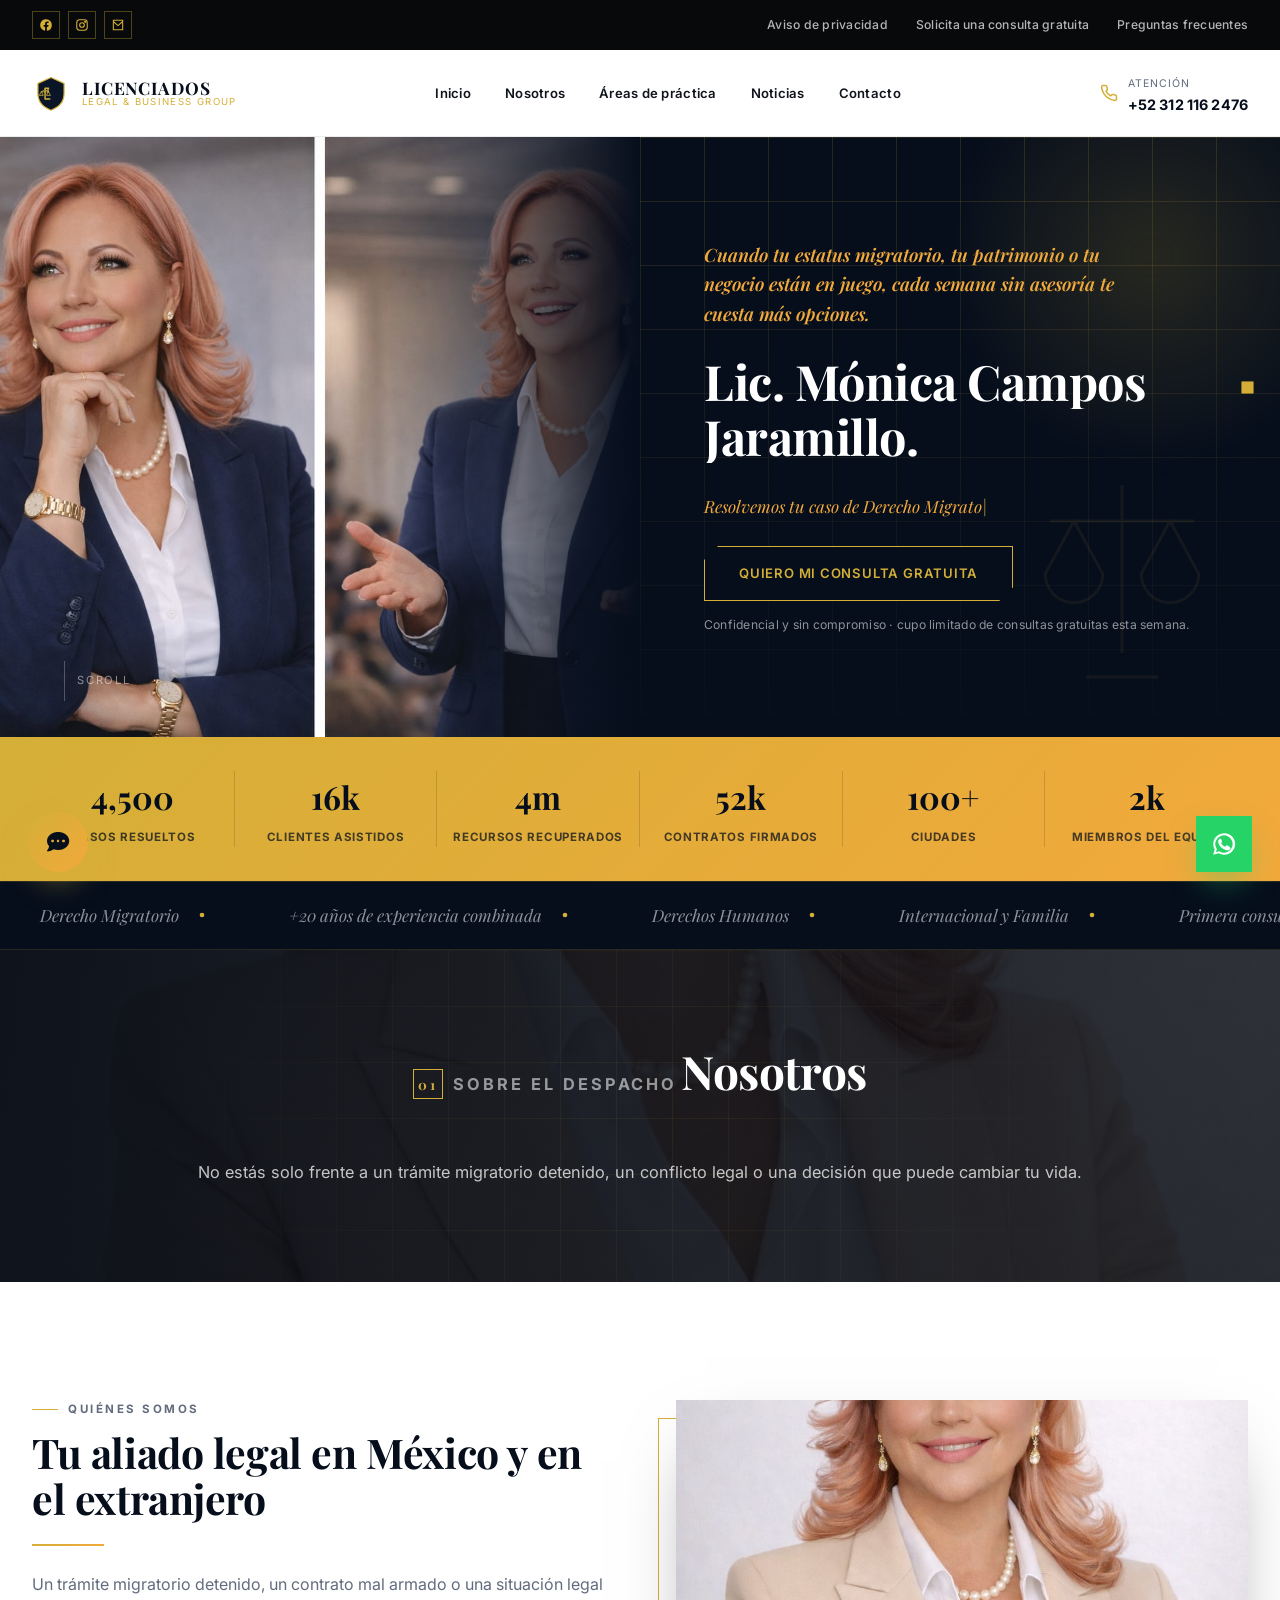
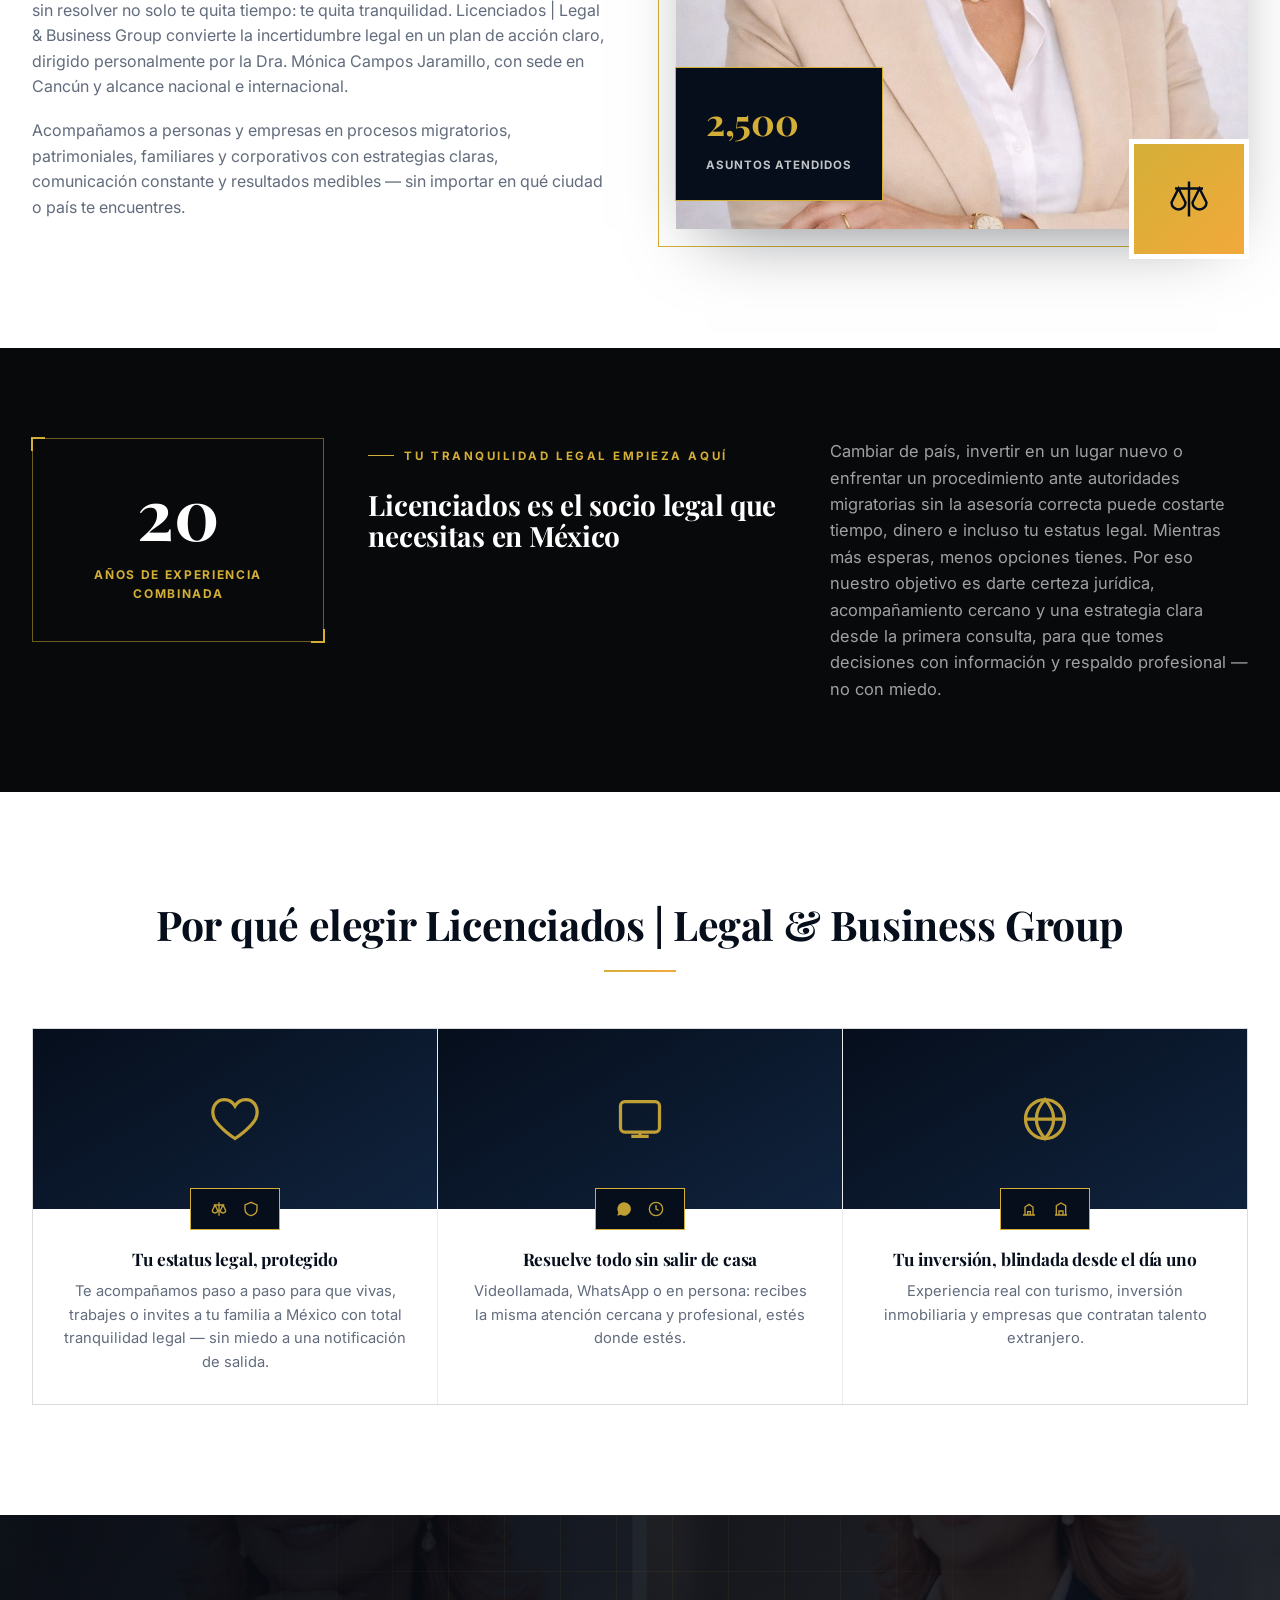
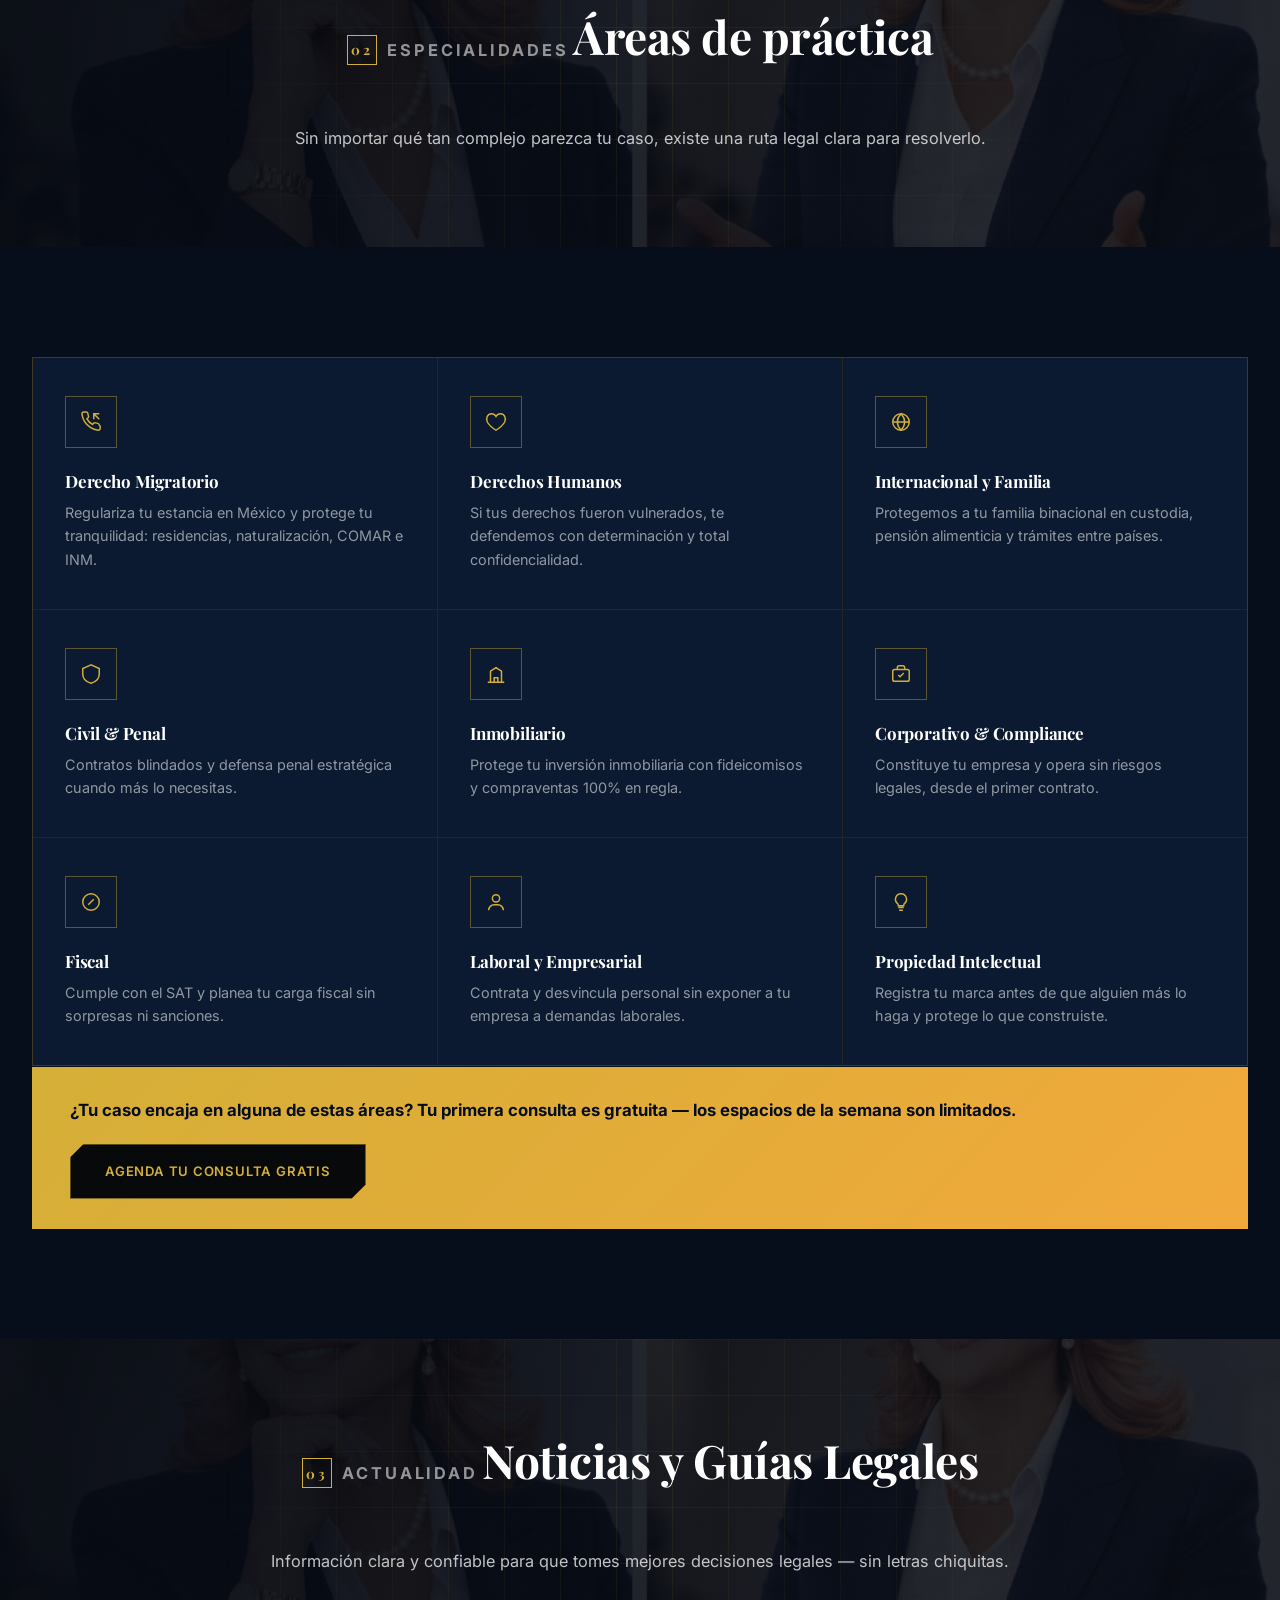
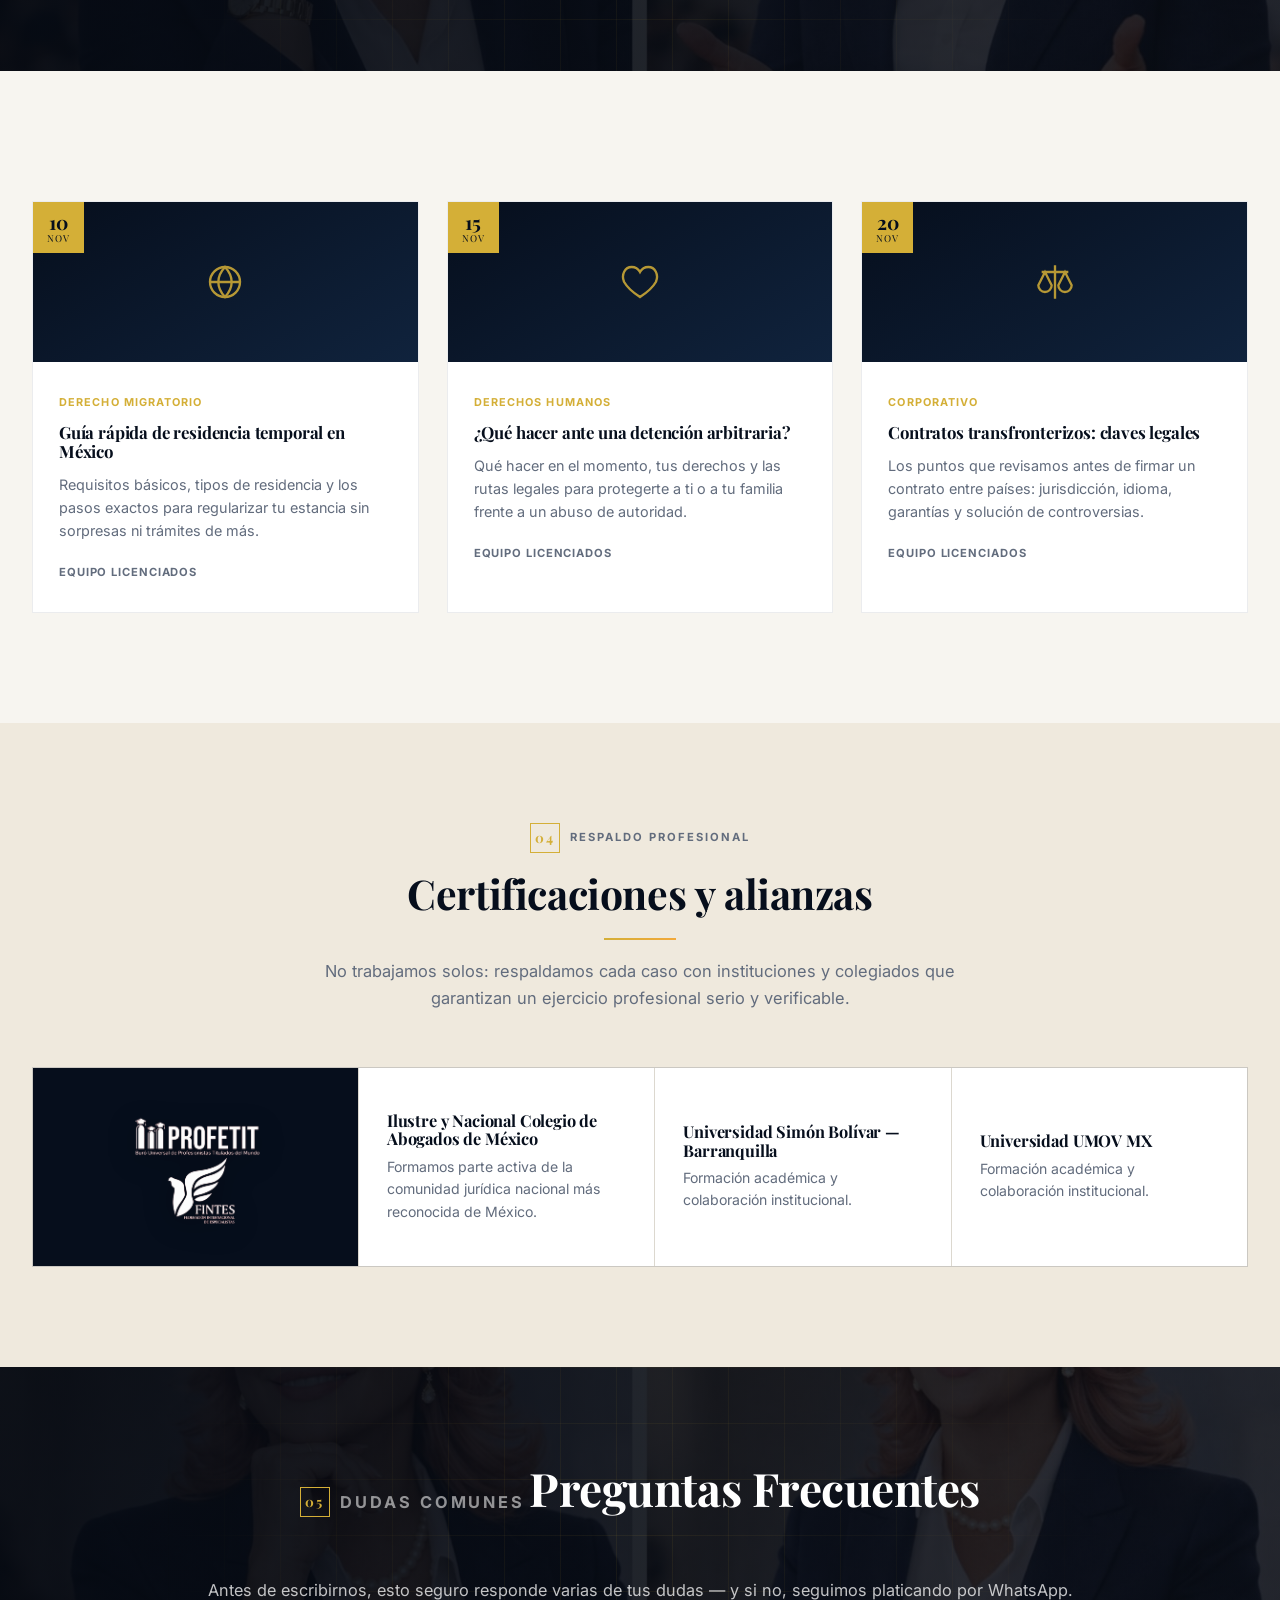
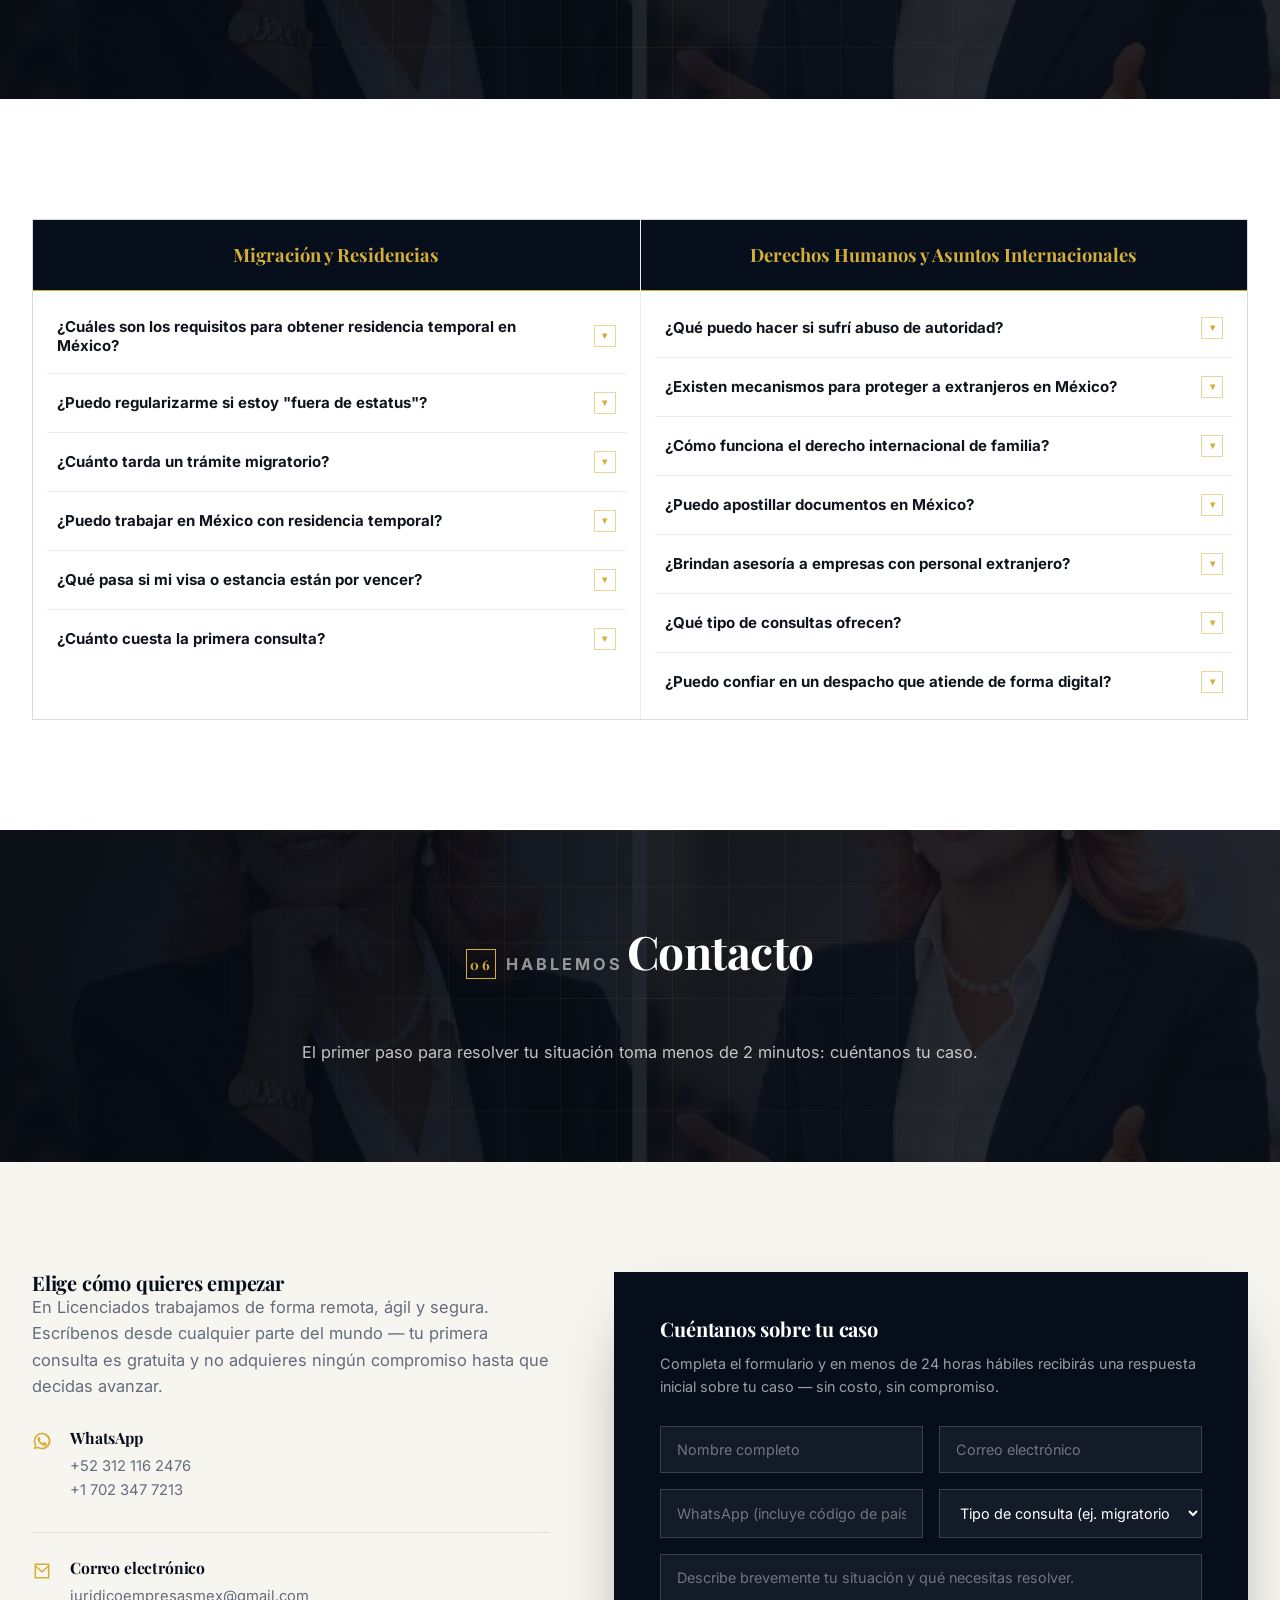
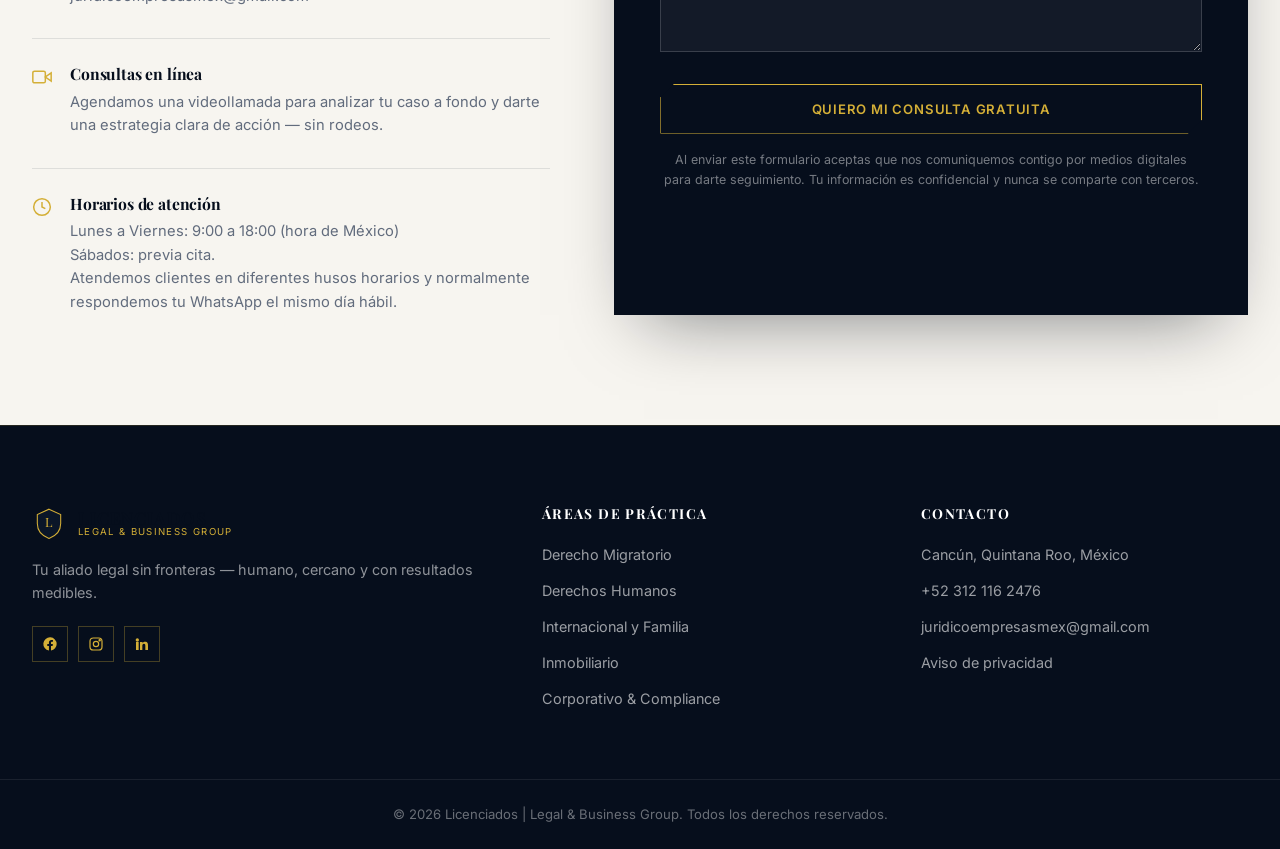
<file: index.html>
<!DOCTYPE html>
<html lang="es-MX">
<head>
<meta charset="UTF-8">
<meta name="viewport" content="width=device-width, initial-scale=1.0">
<title>Licenciados | Legal &amp; Business Group — Asesoría Jurídica Internacional</title>
<meta name="description" content="¿Trámite migratorio, patrimonio o negocio en riesgo? Licenciados | Legal & Business Group te da certeza jurídica desde Cancún, con alcance nacional e internacional. Primera consulta gratuita.">

<link rel="icon" href="data:image/svg+xml,%3Csvg xmlns='http://www.w3.org/2000/svg' viewBox='0 0 64 64'%3E%3Crect width='64' height='64' rx='12' fill='%230a1628'/%3E%3Cpath d='M32 10 L50 18 V32 C50 44 42 51 32 55 C22 51 14 44 14 32 V18 Z' fill='none' stroke='%23d4af37' stroke-width='2.5'/%3E%3Ctext x='32' y='40' font-family='Georgia,serif' font-size='24' fill='%23d4af37' text-anchor='middle'%3EL%3C/text%3E%3C/svg%3E">

<link rel="preconnect" href="https://fonts.googleapis.com">
<link rel="preconnect" href="https://fonts.gstatic.com" crossorigin>
<link href="https://fonts.googleapis.com/css2?family=Playfair+Display:wght@600;700;800&family=Inter:wght@400;500;600;700;800&display=swap" rel="stylesheet">
<link rel="stylesheet" href="https://cdnjs.cloudflare.com/ajax/libs/font-awesome/6.5.2/css/all.min.css" referrerpolicy="no-referrer">

<link rel="stylesheet" href="assets/css/style.css">
</head>
<body>

<div id="scrollProgress"></div>

<!-- Preloader -->
<div id="preloader">
  <div class="preloader-inner">
    <svg class="preloader-logo" viewBox="0 0 64 64" width="46" height="46">
      <path d="M32 8 L52 17 V32 C52 45 43.5 53 32 57 C20.5 53 12 45 12 32 V17 Z" fill="none" stroke="#d4af37" stroke-width="2"/>
      <text x="32" y="39" font-family="Playfair Display, serif" font-size="22" fill="#d4af37" text-anchor="middle">L</text>
    </svg>
    <span class="bracket bracket-tl"></span>
    <span class="bracket bracket-tr"></span>
    <span class="bracket bracket-br"></span>
    <span class="bracket bracket-bl"></span>
  </div>
</div>

<!-- Side progress rail -->
<nav class="rail" id="rail">
  <a href="#inicio" data-label="Inicio" class="active"></a>
  <a href="#nosotros" data-label="Nosotros"></a>
  <a href="#areas" data-label="Áreas de práctica"></a>
  <a href="#noticias" data-label="Noticias"></a>
  <a href="#faq" data-label="Preguntas frecuentes"></a>
  <a href="#contacto" data-label="Contacto"></a>
</nav>

<!-- Topbar -->
<div class="topbar" id="topbar">
  <div class="container topbar-inner">
    <div class="topbar-social">
      <a href="#" aria-label="Facebook"><svg width="14" height="14" viewBox="0 0 24 24" fill="currentColor"><path d="M22 12a10 10 0 1 0-11.6 9.9v-7H7.9V12h2.5V9.8c0-2.5 1.5-3.9 3.8-3.9 1.1 0 2.2.2 2.2.2v2.5h-1.3c-1.2 0-1.6.8-1.6 1.6V12h2.8l-.4 2.9h-2.4v7A10 10 0 0 0 22 12z"/></svg></a>
      <a href="#" aria-label="Instagram"><svg width="14" height="14" viewBox="0 0 24 24" fill="none" stroke="currentColor" stroke-width="1.8"><rect x="3" y="3" width="18" height="18" rx="5"/><circle cx="12" cy="12" r="4"/><circle cx="17.5" cy="6.5" r="1"/></svg></a>
      <a href="mailto:juridicoempresasmex@gmail.com" aria-label="Correo"><svg width="14" height="14" viewBox="0 0 24 24" fill="none" stroke="currentColor" stroke-width="1.8"><path d="M4 4h16v16H4z"/><path d="M4 6l8 7 8-7"/></svg></a>
    </div>
    <div class="topbar-links">
      <a href="privacidad.html">Aviso de privacidad</a>
      <a href="https://wa.me/523121162476?text=Hola%2C%20me%20gustar%C3%ADa%20agendar%20una%20consulta%20gratuita" target="_blank" rel="noopener">Solicita una consulta gratuita</a>
      <a href="#faq">Preguntas frecuentes</a>
    </div>
  </div>
</div>

<!-- Header -->
<header class="header" id="header">
  <div class="container header-inner">
    <a href="#inicio" class="brand">
      <svg class="brand-mark" viewBox="0 0 64 64" width="38" height="38" aria-hidden="true">
        <path d="M32 6 L54 16 V33 C54 47.5 44.5 56.5 32 61 C19.5 56.5 10 47.5 10 33 V16 Z" fill="#0a1628" stroke="#d4af37" stroke-width="2"/>
        <path d="M22 24 h6 M22 24 v18 M22 42 h8 M27 24 v6" stroke="#d4af37" stroke-width="2.4" fill="none" stroke-linecap="round"/>
        <path d="M22 26 L16 30 M22 26 L28 30 M16 30 h12 M16 30 l3 6 h-6 z M28 30 l3 6 h-6 z" stroke="#d4af37" stroke-width="1.3" fill="none" stroke-linecap="round" stroke-linejoin="round"/>
      </svg>
      <span class="brand-text">
        <strong>LICENCIADOS</strong>
        <em>Legal &amp; Business Group</em>
      </span>
    </a>

    <nav class="nav" id="nav">
      <a href="#inicio">Inicio</a>
      <a href="#nosotros">Nosotros</a>
      <a href="#areas">Áreas de práctica</a>
      <a href="#noticias">Noticias</a>
      <a href="#contacto">Contacto</a>
    </nav>

    <a href="tel:+523121162476" class="header-phone">
      <svg width="18" height="18" viewBox="0 0 24 24" fill="none" stroke="currentColor" stroke-width="2"><path d="M22 16.92v3a2 2 0 0 1-2.18 2 19.79 19.79 0 0 1-8.63-3.07 19.5 19.5 0 0 1-6-6 19.79 19.79 0 0 1-3.07-8.67A2 2 0 0 1 4.11 2h3a2 2 0 0 1 2 1.72c.12.9.34 1.79.65 2.65a2 2 0 0 1-.45 2.11L8.09 9.91a16 16 0 0 0 6 6l1.43-1.42a2 2 0 0 1 2.11-.45c.86.31 1.75.53 2.65.65A2 2 0 0 1 22 16.92z"/></svg>
      <span><span class="header-phone-label">Atención</span><strong>+52 312 116 2476</strong></span>
    </a>

    <button class="nav-toggle" id="navToggle" aria-label="Abrir menú">
      <span></span><span></span><span></span>
    </button>
  </div>
</header>

<main>

  <!-- HERO -->
  <section id="inicio" class="hero">
    <div class="hero-bg-grid"></div>
    <div class="hero-inner">
      <div class="hero-media">
        <img src="assets/img/monica-about.jpg" alt="Lic. Mónica Campos Jaramillo, Abogada Principal de Licenciados Legal & Business Group" loading="eager">
      </div>
      <div class="hero-copy">
        <div class="hero-glow"></div>
        <svg class="hero-scales" viewBox="0 0 100 100" fill="none" stroke="currentColor" stroke-width="1.2"><path d="M50 10v70M20 25h60M30 25l-12 22a12 12 0 0 0 24 0L30 25zM70 25l-12 22a12 12 0 0 0 24 0L70 25zM35 90h30"/></svg>
        <p class="eyebrow">Cuando tu estatus migratorio, tu patrimonio o tu negocio están en juego, cada semana sin asesoría te cuesta más opciones.</p>
        <h1>
          <span class="hero-word" style="--i:0"><span>Lic.</span></span> <span class="hero-word" style="--i:1"><span>Mónica</span></span> <span class="hero-word" style="--i:2"><span>Campos</span></span><br>
          <span class="hero-word" style="--i:3"><span>Jaramillo.</span></span>
        </h1>
        <p class="hero-typewriter">Resolvemos tu caso de <span id="typewriter"></span><span class="cursor">|</span></p>
        <div class="hero-actions">
          <a href="https://wa.me/523121162476?text=Hola%2C%20quiero%20agendar%20mi%20consulta%20gratuita%20con%20Licenciados%20%7C%20Legal%20%26%20Business%20Group." target="_blank" rel="noopener" class="btn btn-primary magnetic"><span>Quiero mi consulta gratuita</span></a>
          <p class="hero-note">Confidencial y sin compromiso · cupo limitado de consultas gratuitas esta semana.</p>
        </div>
      </div>
      <div class="scroll-cue"><span class="scroll-cue-line"></span> Scroll</div>
    </div>

    <div class="stats-bar">
      <div class="container stats-grid">
        <div class="stat reveal"><span class="stat-num" data-count="4500">0</span><p>Casos Resueltos</p></div>
        <div class="stat reveal"><span class="stat-num" data-count="16">0</span><span class="stat-suffix">k</span><p>Clientes Asistidos</p></div>
        <div class="stat reveal"><span class="stat-num" data-count="4">0</span><span class="stat-suffix">m</span><p>Recursos Recuperados</p></div>
        <div class="stat reveal"><span class="stat-num" data-count="52">0</span><span class="stat-suffix">k</span><p>Contratos Firmados</p></div>
        <div class="stat reveal"><span class="stat-num" data-count="100">0</span><span class="stat-suffix">+</span><p>Ciudades</p></div>
        <div class="stat reveal"><span class="stat-num" data-count="2">0</span><span class="stat-suffix">k</span><p>Miembros del Equipo</p></div>
      </div>
    </div>
  </section>

  <!-- MARQUEE -->
  <div class="marquee">
    <div class="marquee-track" id="marqueeTrack">
      <div class="marquee-item">Derecho Migratorio <svg viewBox="0 0 24 24" fill="currentColor"><circle cx="12" cy="12" r="4"/></svg></div>
      <div class="marquee-item">+20 años de experiencia combinada <svg viewBox="0 0 24 24" fill="currentColor"><circle cx="12" cy="12" r="4"/></svg></div>
      <div class="marquee-item">Derechos Humanos <svg viewBox="0 0 24 24" fill="currentColor"><circle cx="12" cy="12" r="4"/></svg></div>
      <div class="marquee-item">Internacional y Familia <svg viewBox="0 0 24 24" fill="currentColor"><circle cx="12" cy="12" r="4"/></svg></div>
      <div class="marquee-item">Primera consulta 100% gratuita <svg viewBox="0 0 24 24" fill="currentColor"><circle cx="12" cy="12" r="4"/></svg></div>
      <div class="marquee-item">Civil &amp; Penal <svg viewBox="0 0 24 24" fill="currentColor"><circle cx="12" cy="12" r="4"/></svg></div>
      <div class="marquee-item">Inmobiliario <svg viewBox="0 0 24 24" fill="currentColor"><circle cx="12" cy="12" r="4"/></svg></div>
      <div class="marquee-item">Despacho digital, sin fronteras <svg viewBox="0 0 24 24" fill="currentColor"><circle cx="12" cy="12" r="4"/></svg></div>
      <div class="marquee-item">Corporativo &amp; Compliance <svg viewBox="0 0 24 24" fill="currentColor"><circle cx="12" cy="12" r="4"/></svg></div>
      <div class="marquee-item">Fiscal <svg viewBox="0 0 24 24" fill="currentColor"><circle cx="12" cy="12" r="4"/></svg></div>
      <div class="marquee-item">Respaldados por PROFETIT y FINTES <svg viewBox="0 0 24 24" fill="currentColor"><circle cx="12" cy="12" r="4"/></svg></div>
      <div class="marquee-item">Laboral y Empresarial <svg viewBox="0 0 24 24" fill="currentColor"><circle cx="12" cy="12" r="4"/></svg></div>
      <div class="marquee-item">Propiedad Intelectual <svg viewBox="0 0 24 24" fill="currentColor"><circle cx="12" cy="12" r="4"/></svg></div>
    </div>
  </div>

  <!-- NOSOTROS -->
  <section id="nosotros">
    <div class="photo-banner" style="background-image:linear-gradient(rgba(10,10,10,.5),rgba(10,10,10,.6)),url('assets/img/monica-hero.jpg')">
      <div class="photo-banner-inner">
        <p class="tag-index"><span>01</span> Sobre el despacho</p>
        <h2>Nosotros</h2>
        <span class="head-line reveal in-view"></span>
        <p>No estás solo frente a un trámite migratorio detenido, un conflicto legal o una decisión que puede cambiar tu vida.</p>
      </div>
    </div>

    <div class="about">
      <div class="container about-inner">
        <div class="about-copy reveal">
          <p class="eyebrow">Quiénes somos</p>
          <h2>Tu aliado legal en México y en el extranjero</h2>
          <span class="head-line reveal in-view"></span>
          <p style="margin-top:26px">Un trámite migratorio detenido, un contrato mal armado o una situación legal sin resolver no solo te quita tiempo: te quita tranquilidad. Licenciados | Legal &amp; Business Group convierte la incertidumbre legal en un plan de acción claro, dirigido personalmente por la Dra. Mónica Campos Jaramillo, con sede en Cancún y alcance nacional e internacional.</p>
          <p>Acompañamos a personas y empresas en procesos migratorios, patrimoniales, familiares y corporativos con estrategias claras, comunicación constante y resultados medibles — sin importar en qué ciudad o país te encuentres.</p>
        </div>
        <div class="about-media reveal">
          <div class="about-media-frame"></div>
          <img src="assets/img/monica-hero.jpg" alt="Lic. Mónica Campos Jaramillo">
          <div class="about-badge">
            <span class="about-badge-num">2,500</span>
            <span>Asuntos Atendidos</span>
          </div>
          <div class="about-secondary">
            <svg viewBox="0 0 24 24" fill="none" stroke="currentColor" stroke-width="1.4"><path d="M12 2v20M4 6h16M6 6l-4 8a4 4 0 0 0 8 0l-4-8zM18 6l-4 8a4 4 0 0 0 8 0l-4-8z"/></svg>
          </div>
        </div>
      </div>
    </div>

    <div class="approach-band">
      <div class="container approach-band-inner">
        <div class="approach-num-box reveal">
          <span class="big-num">20</span>
          <p>Años de experiencia<br>combinada</p>
        </div>
        <div class="reveal">
          <p class="eyebrow">Tu tranquilidad legal empieza aquí</p>
          <h2>Licenciados es el socio legal que necesitas en México</h2>
        </div>
        <p class="section-desc reveal">Cambiar de país, invertir en un lugar nuevo o enfrentar un procedimiento ante autoridades migratorias sin la asesoría correcta puede costarte tiempo, dinero e incluso tu estatus legal. Mientras más esperas, menos opciones tienes. Por eso nuestro objetivo es darte certeza jurídica, acompañamiento cercano y una estrategia clara desde la primera consulta, para que tomes decisiones con información y respaldo profesional — no con miedo.</p>
      </div>
    </div>

    <div class="why">
      <div class="container">
        <div class="section-head center reveal">
          <h2>Por qué elegir Licenciados | Legal &amp; Business Group</h2>
          <span class="head-line reveal in-view"></span>
        </div>
        <div class="why-grid">
          <div class="why-card frame reveal">
            <div class="why-media">
              <svg viewBox="0 0 24 24" fill="none" stroke="currentColor" stroke-width="1.5"><path d="M12 21s-7-4.5-9.5-9C.5 7.5 3 3 7 3c2 0 4 1.2 5 3 1-1.8 3-3 5-3 4 0 6.5 4.5 4.5 9-2.5 4.5-9.5 9-9.5 9z"/></svg>
              <div class="why-icons">
                <svg viewBox="0 0 24 24" fill="none" stroke="currentColor" stroke-width="2"><path d="M12 2v20M4 6h16M6 6l-4 8a4 4 0 0 0 8 0l-4-8zM18 6l-4 8a4 4 0 0 0 8 0l-4-8z"/></svg>
                <svg viewBox="0 0 24 24" fill="none" stroke="currentColor" stroke-width="2"><path d="M12 2 3 6v6c0 5 3.8 8.7 9 10 5.2-1.3 9-5 9-10V6l-9-4z"/></svg>
              </div>
            </div>
            <div class="why-body">
              <h3>Tu estatus legal, protegido</h3>
              <p>Te acompañamos paso a paso para que vivas, trabajes o invites a tu familia a México con total tranquilidad legal — sin miedo a una notificación de salida.</p>
            </div>
          </div>
          <div class="why-card frame reveal">
            <div class="why-media">
              <svg viewBox="0 0 24 24" fill="none" stroke="currentColor" stroke-width="1.5"><rect x="3" y="4" width="18" height="14" rx="2"/><path d="M8 20h8M12 18v2"/></svg>
              <div class="why-icons">
                <svg viewBox="0 0 24 24" fill="currentColor"><path d="M12 2a10 10 0 0 0-8.6 15L2 22l5.2-1.4A10 10 0 1 0 12 2z"/></svg>
                <svg viewBox="0 0 24 24" fill="none" stroke="currentColor" stroke-width="2"><circle cx="12" cy="12" r="10"/><path d="M12 6v6l4 2"/></svg>
              </div>
            </div>
            <div class="why-body">
              <h3>Resuelve todo sin salir de casa</h3>
              <p>Videollamada, WhatsApp o en persona: recibes la misma atención cercana y profesional, estés donde estés.</p>
            </div>
          </div>
          <div class="why-card frame reveal">
            <div class="why-media">
              <svg viewBox="0 0 24 24" fill="none" stroke="currentColor" stroke-width="1.5"><circle cx="12" cy="12" r="9"/><path d="M3 12h18M12 3c2.5 2.7 4 6.1 4 9s-1.5 6.3-4 9c-2.5-2.7-4-6.1-4-9s1.5-6.3 4-9z"/></svg>
              <div class="why-icons">
                <svg viewBox="0 0 24 24" fill="none" stroke="currentColor" stroke-width="2"><path d="M3 21h18M6 21V9l6-4 6 4v12M10 21v-5h4v5"/></svg>
                <svg viewBox="0 0 24 24" fill="none" stroke="currentColor" stroke-width="2"><path d="M3 21h18M5 21V7l7-4 7 4v14M9 21v-6h6v6"/></svg>
              </div>
            </div>
            <div class="why-body">
              <h3>Tu inversión, blindada desde el día uno</h3>
              <p>Experiencia real con turismo, inversión inmobiliaria y empresas que contratan talento extranjero.</p>
            </div>
          </div>
        </div>
      </div>
    </div>
  </section>

  <!-- ÁREAS DE PRÁCTICA -->
  <section id="areas">
    <div class="photo-banner" style="background-image:linear-gradient(rgba(10,10,10,.5),rgba(10,10,10,.6)),url('assets/img/monica-about.jpg')">
      <div class="photo-banner-inner">
        <p class="tag-index"><span>02</span> Especialidades</p>
        <h2>Áreas de práctica</h2>
        <span class="head-line reveal in-view"></span>
        <p>Sin importar qué tan complejo parezca tu caso, existe una ruta legal clara para resolverlo.</p>
      </div>
    </div>

    <div class="practice-areas">
      <div class="container">
        <div class="areas-grid">
          <div class="area-card frame spot">
            <div class="area-icon"><svg viewBox="0 0 24 24" fill="none" stroke="currentColor" stroke-width="1.6"><path d="M22 16.5V19a2 2 0 0 1-2.2 2 19.8 19.8 0 0 1-8.6-3.1 19.5 19.5 0 0 1-6-6A19.8 19.8 0 0 1 2.1 3.2 2 2 0 0 1 4.1 1h2.5a2 2 0 0 1 2 1.7c.1.9.3 1.8.6 2.6a2 2 0 0 1-.4 2.1L7.5 8.7a16 16 0 0 0 6 6l1.3-1.4a2 2 0 0 1 2.1-.4c.8.3 1.7.5 2.6.6a2 2 0 0 1 1.5 2z"/><path d="M15 3l6 6M21 3h-6v6"/></svg></div>
            <h3>Derecho Migratorio</h3>
            <p>Regulariza tu estancia en México y protege tu tranquilidad: residencias, naturalización, COMAR e INM.</p>
          </div>
          <div class="area-card frame spot">
            <div class="area-icon"><svg viewBox="0 0 24 24" fill="none" stroke="currentColor" stroke-width="1.6"><path d="M12 21s-7-4.5-9.5-9C.5 7.5 3 3 7 3c2 0 4 1.2 5 3 1-1.8 3-3 5-3 4 0 6.5 4.5 4.5 9-2.5 4.5-9.5 9-9.5 9z"/></svg></div>
            <h3>Derechos Humanos</h3>
            <p>Si tus derechos fueron vulnerados, te defendemos con determinación y total confidencialidad.</p>
          </div>
          <div class="area-card frame spot">
            <div class="area-icon"><svg viewBox="0 0 24 24" fill="none" stroke="currentColor" stroke-width="1.6"><circle cx="12" cy="12" r="9"/><path d="M3 12h18M12 3c2.5 2.7 4 6.1 4 9s-1.5 6.3-4 9c-2.5-2.7-4-6.1-4-9s1.5-6.3 4-9z"/></svg></div>
            <h3>Internacional y Familia</h3>
            <p>Protegemos a tu familia binacional en custodia, pensión alimenticia y trámites entre países.</p>
          </div>
          <div class="area-card frame spot">
            <div class="area-icon"><svg viewBox="0 0 24 24" fill="none" stroke="currentColor" stroke-width="1.6"><path d="M12 2 3 6v6c0 5 3.8 8.7 9 10 5.2-1.3 9-5 9-10V6l-9-4z"/></svg></div>
            <h3>Civil &amp; Penal</h3>
            <p>Contratos blindados y defensa penal estratégica cuando más lo necesitas.</p>
          </div>
          <div class="area-card frame spot">
            <div class="area-icon"><svg viewBox="0 0 24 24" fill="none" stroke="currentColor" stroke-width="1.6"><path d="M3 21h18M6 21V9l6-4 6 4v12M10 21v-5h4v5"/></svg></div>
            <h3>Inmobiliario</h3>
            <p>Protege tu inversión inmobiliaria con fideicomisos y compraventas 100% en regla.</p>
          </div>
          <div class="area-card frame spot">
            <div class="area-icon"><svg viewBox="0 0 24 24" fill="none" stroke="currentColor" stroke-width="1.6"><rect x="3" y="7" width="18" height="13" rx="2"/><path d="M8 7V5a2 2 0 0 1 2-2h4a2 2 0 0 1 2 2v2M9 13l2 2 4-4"/></svg></div>
            <h3>Corporativo &amp; Compliance</h3>
            <p>Constituye tu empresa y opera sin riesgos legales, desde el primer contrato.</p>
          </div>
          <div class="area-card frame spot">
            <div class="area-icon"><svg viewBox="0 0 24 24" fill="none" stroke="currentColor" stroke-width="1.6"><circle cx="12" cy="12" r="9"/><path d="M9 15l6-6M9.5 9.5h.01M14.5 14.5h.01"/></svg></div>
            <h3>Fiscal</h3>
            <p>Cumple con el SAT y planea tu carga fiscal sin sorpresas ni sanciones.</p>
          </div>
          <div class="area-card frame spot">
            <div class="area-icon"><svg viewBox="0 0 24 24" fill="none" stroke="currentColor" stroke-width="1.6"><path d="M12 12a4 4 0 1 0 0-8 4 4 0 0 0 0 8zM4 21a6 6 0 0 1 6-6h4a6 6 0 0 1 6 6"/></svg></div>
            <h3>Laboral y Empresarial</h3>
            <p>Contrata y desvincula personal sin exponer a tu empresa a demandas laborales.</p>
          </div>
          <div class="area-card frame spot">
            <div class="area-icon"><svg viewBox="0 0 24 24" fill="none" stroke="currentColor" stroke-width="1.6"><path d="M9 18h6M10 21h4M12 3a6 6 0 0 0-4 10.5c.6.5 1 1.2 1 2v.5h6v-.5c0-.8.4-1.5 1-2A6 6 0 0 0 12 3z"/></svg></div>
            <h3>Propiedad Intelectual</h3>
            <p>Registra tu marca antes de que alguien más lo haga y protege lo que construiste.</p>
          </div>
        </div>

        <div class="areas-cta reveal">
          <p>¿Tu caso encaja en alguna de estas áreas? Tu primera consulta es gratuita — los espacios de la semana son limitados.</p>
          <a href="https://wa.me/523121162476?text=Hola%2C%20quiero%20agendar%20mi%20consulta%20gratuita%20sobre%20%C3%A1reas%20de%20pr%C3%A1ctica." target="_blank" rel="noopener" class="btn btn-dark">Agenda tu consulta gratis</a>
        </div>
      </div>
    </div>
  </section>

  <!-- NOTICIAS -->
  <section id="noticias">
    <div class="photo-banner" style="background-image:linear-gradient(rgba(10,10,10,.5),rgba(10,10,10,.6)),url('assets/img/monica-about.jpg')">
      <div class="photo-banner-inner">
        <p class="tag-index"><span>03</span> Actualidad</p>
        <h2>Noticias y Guías Legales</h2>
        <span class="head-line reveal in-view"></span>
        <p>Información clara y confiable para que tomes mejores decisiones legales — sin letras chiquitas.</p>
      </div>
    </div>

    <div class="news">
      <div class="container">
        <div class="news-grid">
          <div class="news-card frame spot reveal">
            <div class="news-media">
              <div class="news-date"><strong>10</strong><span>Nov</span></div>
              <svg viewBox="0 0 24 24" fill="none" stroke="currentColor" stroke-width="1.4"><circle cx="12" cy="12" r="9"/><path d="M3 12h18M12 3c2.5 2.7 4 6.1 4 9s-1.5 6.3-4 9c-2.5-2.7-4-6.1-4-9s1.5-6.3 4-9z"/></svg>
            </div>
            <div class="news-body">
              <span class="news-tag">Derecho migratorio</span>
              <h3>Guía rápida de residencia temporal en México</h3>
              <p>Requisitos básicos, tipos de residencia y los pasos exactos para regularizar tu estancia sin sorpresas ni trámites de más.</p>
              <span class="news-author">Equipo Licenciados</span>
            </div>
          </div>
          <div class="news-card frame spot reveal">
            <div class="news-media">
              <div class="news-date"><strong>15</strong><span>Nov</span></div>
              <svg viewBox="0 0 24 24" fill="none" stroke="currentColor" stroke-width="1.4"><path d="M12 21s-7-4.5-9.5-9C.5 7.5 3 3 7 3c2 0 4 1.2 5 3 1-1.8 3-3 5-3 4 0 6.5 4.5 4.5 9-2.5 4.5-9.5 9-9.5 9z"/></svg>
            </div>
            <div class="news-body">
              <span class="news-tag">Derechos humanos</span>
              <h3>¿Qué hacer ante una detención arbitraria?</h3>
              <p>Qué hacer en el momento, tus derechos y las rutas legales para protegerte a ti o a tu familia frente a un abuso de autoridad.</p>
              <span class="news-author">Equipo Licenciados</span>
            </div>
          </div>
          <div class="news-card frame spot reveal">
            <div class="news-media">
              <div class="news-date"><strong>20</strong><span>Nov</span></div>
              <svg viewBox="0 0 24 24" fill="none" stroke="currentColor" stroke-width="1.4"><path d="M12 2v20M4 6h16M6 6l-4 8a4 4 0 0 0 8 0l-4-8zM18 6l-4 8a4 4 0 0 0 8 0l-4-8z"/></svg>
            </div>
            <div class="news-body">
              <span class="news-tag">Corporativo</span>
              <h3>Contratos transfronterizos: claves legales</h3>
              <p>Los puntos que revisamos antes de firmar un contrato entre países: jurisdicción, idioma, garantías y solución de controversias.</p>
              <span class="news-author">Equipo Licenciados</span>
            </div>
          </div>
        </div>
      </div>
    </div>
  </section>

  <!-- CERTIFICACIONES -->
  <section id="certificaciones" class="trust">
    <div class="container">
      <div class="section-head center reveal">
        <p class="tag-index" style="justify-content:center"><span>04</span> Respaldo profesional</p>
        <h2>Certificaciones y alianzas</h2>
        <span class="head-line reveal in-view"></span>
        <p class="section-desc" style="margin:18px auto 0">No trabajamos solos: respaldamos cada caso con instituciones y colegiados que garantizan un ejercicio profesional serio y verificable.</p>
      </div>
      <div class="trust-grid">
        <div class="trust-card frame reveal trust-card-badge">
          <img src="assets/img/profetit-fintes-badge.png" alt="PROFETIT — Buró Universal de Profesionistas Titulados del Mundo, y FINTES — Federación Internacional de Especialistas">
        </div>
        <div class="trust-card frame spot reveal">
          <h3>Ilustre y Nacional Colegio de Abogados de México</h3>
          <p>Formamos parte activa de la comunidad jurídica nacional más reconocida de México.</p>
        </div>
        <div class="trust-card frame spot reveal">
          <h3>Universidad Simón Bolívar — Barranquilla</h3>
          <p>Formación académica y colaboración institucional.</p>
        </div>
        <div class="trust-card frame spot reveal">
          <h3>Universidad UMOV MX</h3>
          <p>Formación académica y colaboración institucional.</p>
        </div>
      </div>
    </div>
  </section>

  <!-- FAQ -->
  <section id="faq">
    <div class="photo-banner" style="background-image:linear-gradient(rgba(10,10,10,.5),rgba(10,10,10,.6)),url('assets/img/monica-about.jpg')">
      <div class="photo-banner-inner">
        <p class="tag-index"><span>05</span> Dudas comunes</p>
        <h2>Preguntas Frecuentes</h2>
        <span class="head-line reveal in-view"></span>
        <p>Antes de escribirnos, esto seguro responde varias de tus dudas — y si no, seguimos platicando por WhatsApp.</p>
      </div>
    </div>

    <div class="faq">
      <div class="container">
        <div class="faq-columns">
          <div class="faq-card reveal">
            <div class="faq-card-head">Migración y Residencias</div>
            <div class="faq-card-body accordion">
              <div class="acc-item">
                <button class="acc-trigger">¿Cuáles son los requisitos para obtener residencia temporal en México? <span>▾</span></button>
                <div class="acc-panel"><p>Depende de la vía aplicable (económica, familiar, oferta de empleo o regularización). Generalmente se requiere identificación, solvencia económica, comprobantes migratorios previos y citas consulares. Cada caso se analiza individualmente.</p></div>
              </div>
              <div class="acc-item">
                <button class="acc-trigger">¿Puedo regularizarme si estoy "fuera de estatus"? <span>▾</span></button>
                <div class="acc-panel"><p>Sí, existen programas y supuestos legales de regularización dependiendo del tiempo de estancia, circunstancias personales y vínculos con México. Lo ideal es una revisión profesional para evitar sanciones y maximizar las opciones.</p></div>
              </div>
              <div class="acc-item">
                <button class="acc-trigger">¿Cuánto tarda un trámite migratorio? <span>▾</span></button>
                <div class="acc-panel"><p>Los tiempos varían por delegación y por tipo de trámite. Procesos consulares pueden tardar desde 2 a 12 semanas; trámites dentro de México pueden ir de 20 a 90 días.</p></div>
              </div>
              <div class="acc-item">
                <button class="acc-trigger">¿Puedo trabajar en México con residencia temporal? <span>▾</span></button>
                <div class="acc-panel"><p>Sí, siempre que tu permiso incluya autorización para trabajar. Revisamos tu condición específica antes de asesorarte.</p></div>
              </div>
              <div class="acc-item">
                <button class="acc-trigger">¿Qué pasa si mi visa o estancia están por vencer? <span>▾</span></button>
                <div class="acc-panel"><p>Es importante iniciar el trámite de renovación con anticipación para evitar una situación irregular. Entre más pronto inicies, más rápido tienes certeza. Te orientamos sobre plazos y documentación según tu caso.</p></div>
              </div>
              <div class="acc-item">
                <button class="acc-trigger">¿Cuánto cuesta la primera consulta? <span>▾</span></button>
                <div class="acc-panel"><p>Es completamente gratuita. Ahí evaluamos tu caso, te explicamos tus opciones reales y solo entonces —si decides continuar— te presentamos una propuesta clara, sin letras chiquitas.</p></div>
              </div>
            </div>
          </div>

          <div class="faq-card reveal">
            <div class="faq-card-head">Derechos Humanos y Asuntos Internacionales</div>
            <div class="faq-card-body accordion">
              <div class="acc-item">
                <button class="acc-trigger">¿Qué puedo hacer si sufrí abuso de autoridad? <span>▾</span></button>
                <div class="acc-panel"><p>Puedes acudir a mecanismos de denuncia y protección de derechos humanos. Te acompañamos en la documentación de los hechos y en las acciones legales correspondientes.</p></div>
              </div>
              <div class="acc-item">
                <button class="acc-trigger">¿Existen mecanismos para proteger a extranjeros en México? <span>▾</span></button>
                <div class="acc-panel"><p>Sí, existen instancias nacionales e internacionales de protección. Evaluamos tu situación para identificar la vía más adecuada.</p></div>
              </div>
              <div class="acc-item">
                <button class="acc-trigger">¿Cómo funciona el derecho internacional de familia? <span>▾</span></button>
                <div class="acc-panel"><p>Regula asuntos familiares con elementos transfronterizos: custodia, pensión alimenticia y reconocimiento de resoluciones entre países.</p></div>
              </div>
              <div class="acc-item">
                <button class="acc-trigger">¿Puedo apostillar documentos en México? <span>▾</span></button>
                <div class="acc-panel"><p>Sí, te orientamos en el proceso de apostilla y legalización de documentos para que tengan validez en el extranjero.</p></div>
              </div>
              <div class="acc-item">
                <button class="acc-trigger">¿Brindan asesoría a empresas con personal extranjero? <span>▾</span></button>
                <div class="acc-panel"><p>Sí, acompañamos a empresas en la contratación y regularización migratoria de su personal extranjero.</p></div>
              </div>
              <div class="acc-item">
                <button class="acc-trigger">¿Qué tipo de consultas ofrecen? <span>▾</span></button>
                <div class="acc-panel"><p>Ofrecemos consultas iniciales gratuitas para evaluar tu situación y determinar el camino legal más seguro, ya sea migratorio, internacional, patrimonial o de protección de derechos.</p></div>
              </div>
              <div class="acc-item">
                <button class="acc-trigger">¿Puedo confiar en un despacho que atiende de forma digital? <span>▾</span></button>
                <div class="acc-panel"><p>Sí. Atendemos a clientes en distintos países por videollamada y WhatsApp, con el mismo respaldo profesional, confidencialidad y seguimiento puntual que una oficina presencial — con la ventaja de que no tienes que trasladarte.</p></div>
              </div>
            </div>
          </div>
        </div>
      </div>
    </div>
  </section>

  <!-- CONTACTO -->
  <section id="contacto">
    <div class="photo-banner" style="background-image:linear-gradient(rgba(10,10,10,.5),rgba(10,10,10,.6)),url('assets/img/monica-about.jpg')">
      <div class="photo-banner-inner">
        <p class="tag-index"><span>06</span> Hablemos</p>
        <h2>Contacto</h2>
        <span class="head-line reveal in-view"></span>
        <p>El primer paso para resolver tu situación toma menos de 2 minutos: cuéntanos tu caso.</p>
      </div>
    </div>

    <div class="contact">
      <div class="container contact-inner">
        <div class="contact-info reveal">
          <h3>Elige cómo quieres empezar</h3>
          <p class="section-desc">En Licenciados trabajamos de forma remota, ágil y segura. Escríbenos desde cualquier parte del mundo — tu primera consulta es gratuita y no adquieres ningún compromiso hasta que decidas avanzar.</p>

          <div class="contact-channel">
            <svg width="20" height="20" viewBox="0 0 24 24" fill="currentColor"><path d="M12 2a10 10 0 0 0-8.6 15L2 22l5.2-1.4A10 10 0 1 0 12 2zm0 18a8 8 0 0 1-4.1-1.1l-.3-.2-3 .8.8-2.9-.2-.3A8 8 0 1 1 12 20zm4.4-6c-.2-.1-1.5-.7-1.7-.8-.2-.1-.4-.1-.6.1-.2.2-.6.8-.8 1-.1.2-.3.2-.5.1-1.5-.7-2.5-1.3-3.4-3-.3-.4.3-.4.8-1.3.1-.2 0-.3 0-.5-.1-.1-.6-1.5-.8-2-.2-.5-.4-.4-.6-.4h-.5c-.2 0-.5.1-.7.3-.2.2-1 1-1 2.4s1 2.8 1.1 3c.1.2 2 3.1 4.9 4.2.7.3 1.2.5 1.6.6.7.2 1.3.2 1.8.1.5-.1 1.5-.6 1.8-1.2.2-.6.2-1.1.1-1.2-.1-.1-.3-.2-.5-.3z"/></svg>
            <div>
              <h4>WhatsApp</h4>
              <a href="https://wa.me/523121162476">+52 312 116 2476</a>
              <a href="https://wa.me/17023477213">+1 702 347 7213</a>
            </div>
          </div>

          <div class="contact-channel">
            <svg width="20" height="20" viewBox="0 0 24 24" fill="none" stroke="currentColor" stroke-width="1.8"><path d="M4 4h16v16H4z"/><path d="M4 6l8 7 8-7"/></svg>
            <div>
              <h4>Correo electrónico</h4>
              <a href="mailto:juridicoempresasmex@gmail.com">juridicoempresasmex@gmail.com</a>
            </div>
          </div>

          <div class="contact-channel">
            <svg width="20" height="20" viewBox="0 0 24 24" fill="none" stroke="currentColor" stroke-width="1.8"><path d="M23 7l-7 5 7 5V7z"/><rect x="1" y="5" width="15" height="14" rx="2"/></svg>
            <div>
              <h4>Consultas en línea</h4>
              <p>Agendamos una videollamada para analizar tu caso a fondo y darte una estrategia clara de acción — sin rodeos.</p>
            </div>
          </div>

          <div class="contact-channel">
            <svg width="20" height="20" viewBox="0 0 24 24" fill="none" stroke="currentColor" stroke-width="1.8"><circle cx="12" cy="12" r="10"/><path d="M12 6v6l4 2"/></svg>
            <div>
              <h4>Horarios de atención</h4>
              <p>Lunes a Viernes: 9:00 a 18:00 (hora de México)<br>Sábados: previa cita.<br>Atendemos clientes en diferentes husos horarios y normalmente respondemos tu WhatsApp el mismo día hábil.</p>
            </div>
          </div>
        </div>

        <form class="contact-form frame reveal" id="contactForm">
          <h3>Cuéntanos sobre tu caso</h3>
          <p class="contact-form-desc">Completa el formulario y en menos de 24 horas hábiles recibirás una respuesta inicial sobre tu caso — sin costo, sin compromiso.</p>

          <div class="form-row">
            <input type="text" id="cf-name" placeholder="Nombre completo" required>
            <input type="email" id="cf-email" placeholder="Correo electrónico" required>
          </div>
          <div class="form-row">
            <input type="tel" id="cf-phone" placeholder="WhatsApp (incluye código de país)">
            <select id="cf-topic">
              <option value="">Tipo de consulta (ej. migratorio, laboral...)</option>
              <option>Derecho Migratorio</option>
              <option>Derechos Humanos</option>
              <option>Internacional y Familia</option>
              <option>Civil &amp; Penal</option>
              <option>Inmobiliario</option>
              <option>Corporativo &amp; Compliance</option>
              <option>Fiscal</option>
              <option>Laboral y Empresarial</option>
              <option>Propiedad Intelectual</option>
            </select>
          </div>
          <textarea id="cf-message" rows="4" placeholder="Describe brevemente tu situación y qué necesitas resolver."></textarea>

          <button type="submit" class="btn btn-primary btn-block">Quiero mi consulta gratuita</button>
          <p class="contact-form-note">Al enviar este formulario aceptas que nos comuniquemos contigo por medios digitales para darte seguimiento. Tu información es confidencial y nunca se comparte con terceros.</p>
        </form>
      </div>
    </div>
  </section>

</main>

<!-- FOOTER -->
<footer class="footer">
  <div class="container footer-inner">
    <div class="footer-brand">
      <a href="#inicio" class="brand">
        <svg class="brand-mark" viewBox="0 0 64 64" width="34" height="34" aria-hidden="true">
          <path d="M32 6 L54 16 V33 C54 47.5 44.5 56.5 32 61 C19.5 56.5 10 47.5 10 33 V16 Z" fill="#0a1628" stroke="#d4af37" stroke-width="2"/>
          <text x="32" y="40" font-family="Playfair Display, serif" font-size="24" fill="#d4af37" text-anchor="middle">L</text>
        </svg>
        <span class="brand-text">
          <strong>LICENCIADOS</strong>
          <em>Legal &amp; Business Group</em>
        </span>
      </a>
      <p>Tu aliado legal sin fronteras — humano, cercano y con resultados medibles.</p>
      <div class="footer-social">
        <a href="#" aria-label="Facebook"><svg width="16" height="16" viewBox="0 0 24 24" fill="currentColor"><path d="M22 12a10 10 0 1 0-11.6 9.9v-7H7.9V12h2.5V9.8c0-2.5 1.5-3.9 3.8-3.9 1.1 0 2.2.2 2.2.2v2.5h-1.3c-1.2 0-1.6.8-1.6 1.6V12h2.8l-.4 2.9h-2.4v7A10 10 0 0 0 22 12z"/></svg></a>
        <a href="#" aria-label="Instagram"><svg width="16" height="16" viewBox="0 0 24 24" fill="none" stroke="currentColor" stroke-width="1.8"><rect x="3" y="3" width="18" height="18" rx="5"/><circle cx="12" cy="12" r="4"/><circle cx="17.5" cy="6.5" r="1"/></svg></a>
        <a href="#" aria-label="LinkedIn"><svg width="16" height="16" viewBox="0 0 24 24" fill="currentColor"><path d="M4.98 3.5A2.5 2.5 0 1 0 5 8.5a2.5 2.5 0 0 0-.02-5zM3 9h4v12H3zM9 9h3.8v1.7h.05c.53-1 1.83-2 3.76-2 4 0 4.4 2.6 4.4 6v6.3h-4V15c0-1.5-.03-3.4-2.1-3.4-2.1 0-2.4 1.6-2.4 3.3V21H9z"/></svg></a>
      </div>
    </div>

    <div class="footer-col">
      <h4>Áreas de práctica</h4>
      <ul>
        <li><a href="#areas">Derecho Migratorio</a></li>
        <li><a href="#areas">Derechos Humanos</a></li>
        <li><a href="#areas">Internacional y Familia</a></li>
        <li><a href="#areas">Inmobiliario</a></li>
        <li><a href="#areas">Corporativo &amp; Compliance</a></li>
      </ul>
    </div>

    <div class="footer-col">
      <h4>Contacto</h4>
      <ul>
        <li>Cancún, Quintana Roo, México</li>
        <li><a href="tel:+523121162476">+52 312 116 2476</a></li>
        <li><a href="mailto:juridicoempresasmex@gmail.com">juridicoempresasmex@gmail.com</a></li>
        <li><a href="privacidad.html">Aviso de privacidad</a></li>
      </ul>
    </div>
  </div>

  <div class="footer-bottom">
    <div class="container footer-bottom-inner">
      <p>&copy; <span id="year"></span> Licenciados | Legal &amp; Business Group. Todos los derechos reservados.</p>
    </div>
  </div>
</footer>

<a href="https://wa.me/523121162476?text=Hola%2C%20me%20gustar%C3%ADa%20m%C3%A1s%20informaci%C3%B3n" target="_blank" rel="noopener" class="whatsapp-float" aria-label="Escríbenos por WhatsApp">
  <svg width="26" height="26" viewBox="0 0 24 24" fill="#fff"><path d="M12 2a10 10 0 0 0-8.6 15L2 22l5.2-1.4A10 10 0 1 0 12 2zm0 18a8 8 0 0 1-4.1-1.1l-.3-.2-3 .8.8-2.9-.2-.3A8 8 0 1 1 12 20zm4.4-6c-.2-.1-1.5-.7-1.7-.8-.2-.1-.4-.1-.6.1-.2.2-.6.8-.8 1-.1.2-.3.2-.5.1-1.5-.7-2.5-1.3-3.4-3-.3-.4.3-.4.8-1.3.1-.2 0-.3 0-.5-.1-.1-.6-1.5-.8-2-.2-.5-.4-.4-.6-.4h-.5c-.2 0-.5.1-.7.3-.2.2-1 1-1 2.4s1 2.8 1.1 3c.1.2 2 3.1 4.9 4.2.7.3 1.2.5 1.6.6.7.2 1.3.2 1.8.1.5-.1 1.5-.6 1.8-1.2.2-.6.2-1.1.1-1.2-.1-.1-.3-.2-.5-.3z"/></svg>
</a>

<button id="backToTop" class="back-to-top" aria-label="Volver arriba">
  <svg width="18" height="18" viewBox="0 0 24 24" fill="none" stroke="currentColor" stroke-width="2"><path d="M12 19V5M5 12l7-7 7 7"/></svg>
</button>

<!-- Chat con IA -->
<button id="aiChatToggle" class="ai-chat-float" aria-label="Abrir chat de asesoría" aria-expanded="false" aria-controls="aiChatPanel">
  <i class="fa-solid fa-comment-dots ai-chat-icon-chat" aria-hidden="true"></i>
  <i class="fa-solid fa-xmark ai-chat-icon-close" aria-hidden="true"></i>
</button>

<div class="ai-chat-panel" id="aiChatPanel" role="dialog" aria-label="Chat de asesoría con IA">
  <div class="ai-chat-header">
    <div class="ai-chat-header-info">
      <span class="ai-chat-avatar">L</span>
      <div>
        <strong>Asistente Licenciados</strong>
        <span class="ai-chat-status">En línea · Respuesta inmediata</span>
      </div>
    </div>
    <button type="button" class="ai-chat-close" id="aiChatClose" aria-label="Cerrar chat">
      <i class="fa-solid fa-xmark" aria-hidden="true"></i>
    </button>
  </div>
  <div class="ai-chat-messages" id="aiChatMessages"></div>
  <form class="ai-chat-input-row" id="aiChatForm">
    <input type="text" id="aiChatInput" placeholder="Escribe tu pregunta..." autocomplete="off" maxlength="2000" aria-label="Escribe tu pregunta">
    <button type="submit" class="ai-chat-send" aria-label="Enviar mensaje">
      <i class="fa-solid fa-paper-plane" aria-hidden="true"></i>
    </button>
  </form>
  <p class="ai-chat-disclaimer">Asistente virtual con IA. Responde dudas generales sobre el despacho; no sustituye una asesoría legal personalizada.</p>
</div>

<script src="assets/js/script.js"></script>
<script src="assets/js/chat.js"></script>
</body>
</html>
</file>
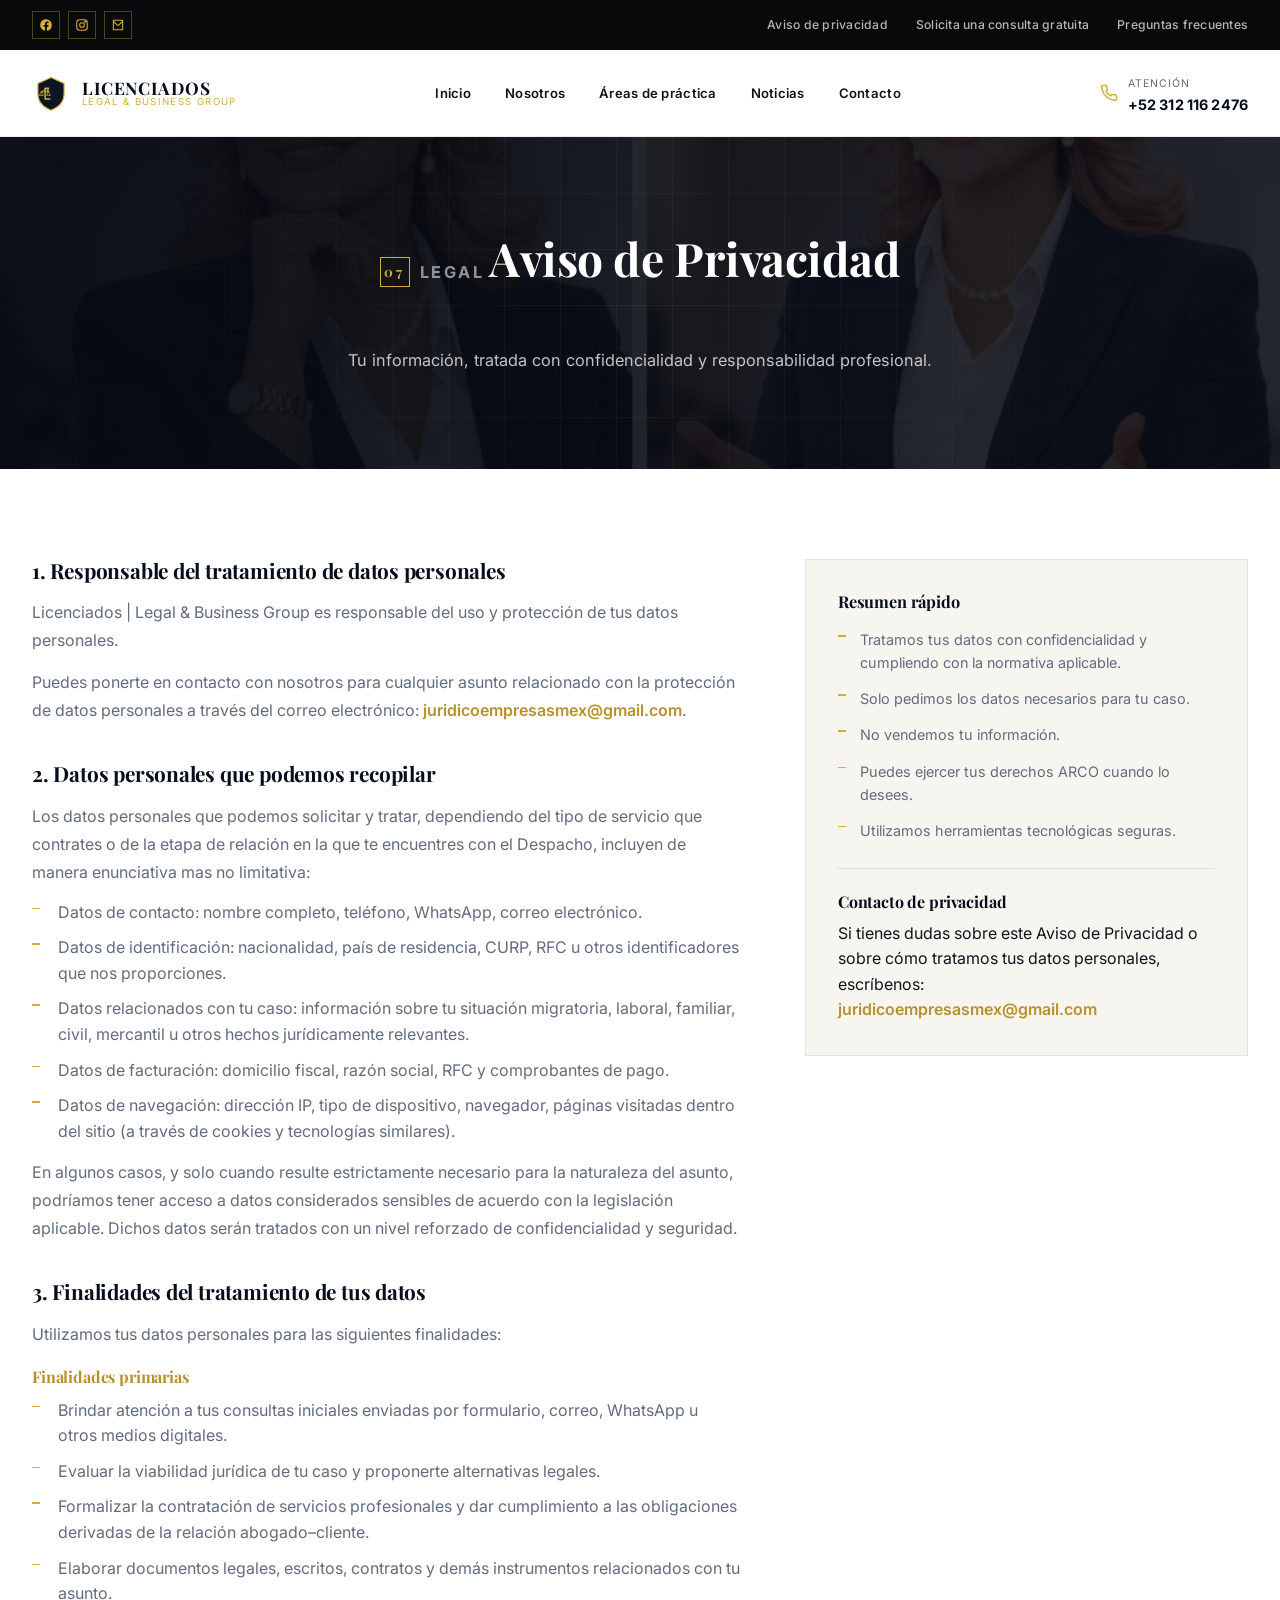
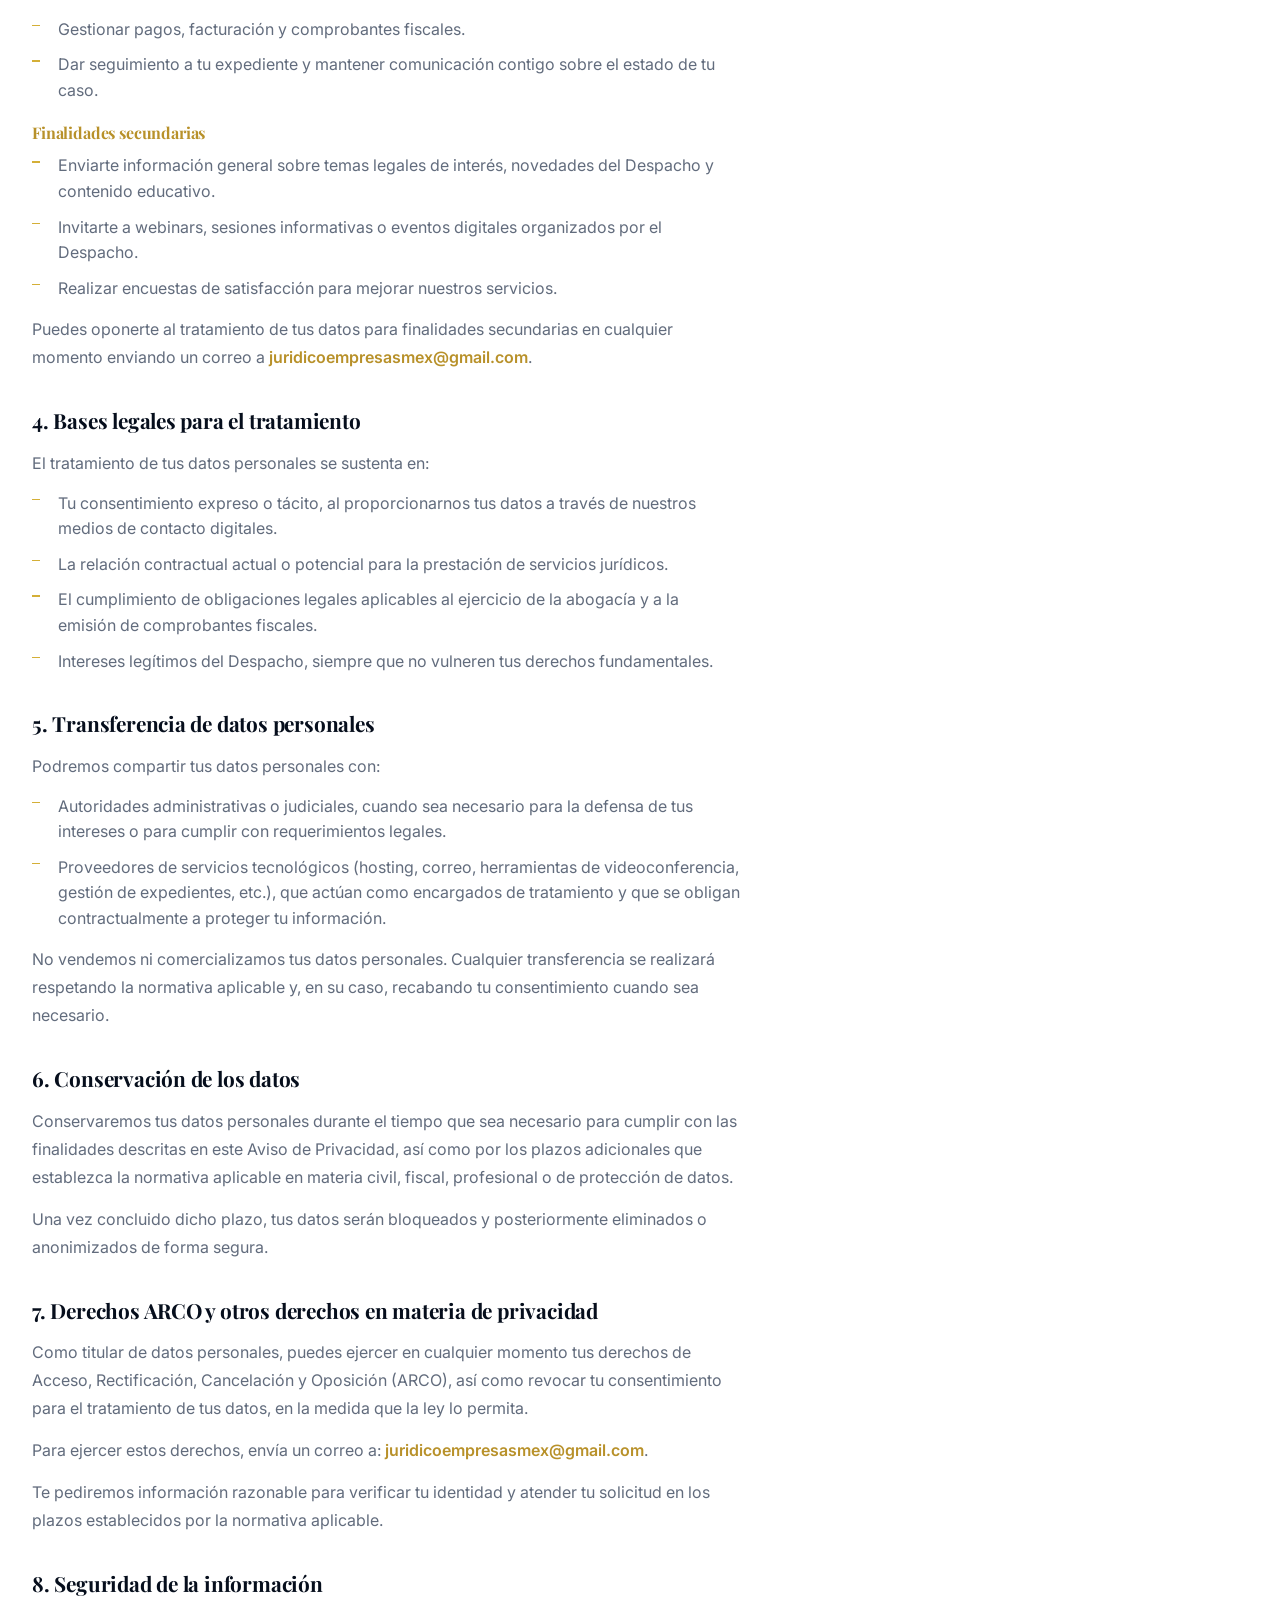
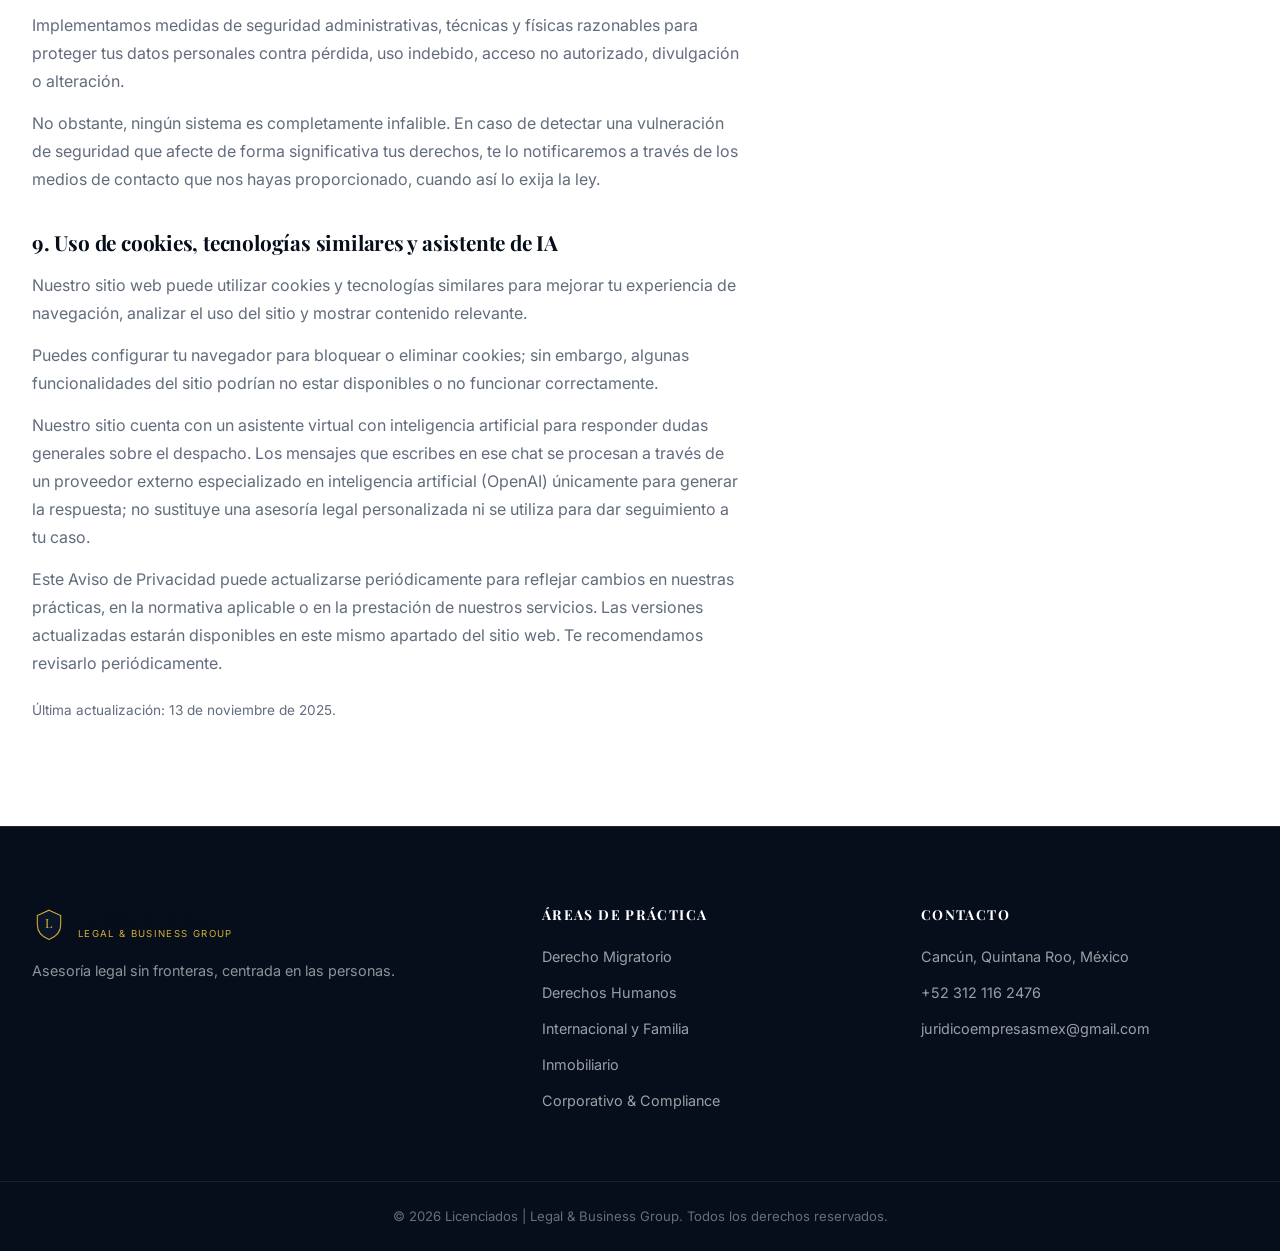
<file: privacidad.html>
<!DOCTYPE html>
<html lang="es-MX">
<head>
<meta charset="UTF-8">
<meta name="viewport" content="width=device-width, initial-scale=1.0">
<title>Aviso de Privacidad — Licenciados | Legal &amp; Business Group</title>
<meta name="description" content="Aviso de privacidad de Licenciados | Legal & Business Group: cómo protegemos y tratamos tus datos personales.">

<link rel="icon" href="data:image/svg+xml,%3Csvg xmlns='http://www.w3.org/2000/svg' viewBox='0 0 64 64'%3E%3Crect width='64' height='64' rx='12' fill='%230a1628'/%3E%3Cpath d='M32 10 L50 18 V32 C50 44 42 51 32 55 C22 51 14 44 14 32 V18 Z' fill='none' stroke='%23d4af37' stroke-width='2.5'/%3E%3Ctext x='32' y='40' font-family='Georgia,serif' font-size='24' fill='%23d4af37' text-anchor='middle'%3EL%3C/text%3E%3C/svg%3E">

<link rel="preconnect" href="https://fonts.googleapis.com">
<link rel="preconnect" href="https://fonts.gstatic.com" crossorigin>
<link href="https://fonts.googleapis.com/css2?family=Playfair+Display:wght@600;700;800&family=Inter:wght@400;500;600;700;800&display=swap" rel="stylesheet">

<link rel="stylesheet" href="assets/css/style.css">
</head>
<body>

<div id="scrollProgress"></div>

<div class="topbar">
  <div class="container topbar-inner">
    <div class="topbar-social">
      <a href="#" aria-label="Facebook"><svg width="14" height="14" viewBox="0 0 24 24" fill="currentColor"><path d="M22 12a10 10 0 1 0-11.6 9.9v-7H7.9V12h2.5V9.8c0-2.5 1.5-3.9 3.8-3.9 1.1 0 2.2.2 2.2.2v2.5h-1.3c-1.2 0-1.6.8-1.6 1.6V12h2.8l-.4 2.9h-2.4v7A10 10 0 0 0 22 12z"/></svg></a>
      <a href="#" aria-label="Instagram"><svg width="14" height="14" viewBox="0 0 24 24" fill="none" stroke="currentColor" stroke-width="1.8"><rect x="3" y="3" width="18" height="18" rx="5"/><circle cx="12" cy="12" r="4"/><circle cx="17.5" cy="6.5" r="1"/></svg></a>
      <a href="mailto:privacidad@licenciados.mx" aria-label="Correo"><svg width="14" height="14" viewBox="0 0 24 24" fill="none" stroke="currentColor" stroke-width="1.8"><path d="M4 4h16v16H4z"/><path d="M4 6l8 7 8-7"/></svg></a>
    </div>
    <div class="topbar-links">
      <a href="privacidad.html">Aviso de privacidad</a>
      <a href="https://wa.me/523121162476?text=Hola%2C%20me%20gustar%C3%ADa%20agendar%20una%20consulta%20gratuita" target="_blank" rel="noopener">Solicita una consulta gratuita</a>
      <a href="index.html#faq">Preguntas frecuentes</a>
    </div>
  </div>
</div>

<header class="header" id="header">
  <div class="container header-inner">
    <a href="index.html" class="brand">
      <svg class="brand-mark" viewBox="0 0 64 64" width="38" height="38" aria-hidden="true">
        <path d="M32 6 L54 16 V33 C54 47.5 44.5 56.5 32 61 C19.5 56.5 10 47.5 10 33 V16 Z" fill="#0a1628" stroke="#d4af37" stroke-width="2"/>
        <path d="M22 24 h6 M22 24 v18 M22 42 h8 M27 24 v6" stroke="#d4af37" stroke-width="2.4" fill="none" stroke-linecap="round"/>
        <path d="M22 26 L16 30 M22 26 L28 30 M16 30 h12 M16 30 l3 6 h-6 z M28 30 l3 6 h-6 z" stroke="#d4af37" stroke-width="1.3" fill="none" stroke-linecap="round" stroke-linejoin="round"/>
      </svg>
      <span class="brand-text">
        <strong>LICENCIADOS</strong>
        <em>Legal &amp; Business Group</em>
      </span>
    </a>

    <nav class="nav" id="nav">
      <a href="index.html#inicio">Inicio</a>
      <a href="index.html#nosotros">Nosotros</a>
      <a href="index.html#areas">Áreas de práctica</a>
      <a href="index.html#noticias">Noticias</a>
      <a href="index.html#contacto">Contacto</a>
    </nav>

    <a href="tel:+523121162476" class="header-phone">
      <svg width="18" height="18" viewBox="0 0 24 24" fill="none" stroke="currentColor" stroke-width="2"><path d="M22 16.92v3a2 2 0 0 1-2.18 2 19.79 19.79 0 0 1-8.63-3.07 19.5 19.5 0 0 1-6-6 19.79 19.79 0 0 1-3.07-8.67A2 2 0 0 1 4.11 2h3a2 2 0 0 1 2 1.72c.12.9.34 1.79.65 2.65a2 2 0 0 1-.45 2.11L8.09 9.91a16 16 0 0 0 6 6l1.43-1.42a2 2 0 0 1 2.11-.45c.86.31 1.75.53 2.65.65A2 2 0 0 1 22 16.92z"/></svg>
      <span><span class="header-phone-label">Atención</span><strong>+52 312 116 2476</strong></span>
    </a>

    <button class="nav-toggle" id="navToggle" aria-label="Abrir menú">
      <span></span><span></span><span></span>
    </button>
  </div>
</header>

<main>
  <div class="photo-banner" style="background-image:linear-gradient(rgba(10,10,10,.5),rgba(10,10,10,.6)),url('assets/img/monica-about.jpg')">
    <div class="photo-banner-inner">
      <p class="tag-index"><span>07</span> Legal</p>
      <h1>Aviso de Privacidad</h1>
      <span class="head-line in-view"></span>
      <p>Tu información, tratada con confidencialidad y responsabilidad profesional.</p>
    </div>
  </div>

  <section class="legal">
    <div class="container legal-inner">
      <div class="legal-body reveal in-view">
        <h2>1. Responsable del tratamiento de datos personales</h2>
        <p>Licenciados | Legal &amp; Business Group es responsable del uso y protección de tus datos personales.</p>
        <p>Puedes ponerte en contacto con nosotros para cualquier asunto relacionado con la protección de datos personales a través del correo electrónico: <a href="mailto:juridicoempresasmex@gmail.com">juridicoempresasmex@gmail.com</a>.</p>

        <h2>2. Datos personales que podemos recopilar</h2>
        <p>Los datos personales que podemos solicitar y tratar, dependiendo del tipo de servicio que contrates o de la etapa de relación en la que te encuentres con el Despacho, incluyen de manera enunciativa mas no limitativa:</p>
        <ul>
          <li>Datos de contacto: nombre completo, teléfono, WhatsApp, correo electrónico.</li>
          <li>Datos de identificación: nacionalidad, país de residencia, CURP, RFC u otros identificadores que nos proporciones.</li>
          <li>Datos relacionados con tu caso: información sobre tu situación migratoria, laboral, familiar, civil, mercantil u otros hechos jurídicamente relevantes.</li>
          <li>Datos de facturación: domicilio fiscal, razón social, RFC y comprobantes de pago.</li>
          <li>Datos de navegación: dirección IP, tipo de dispositivo, navegador, páginas visitadas dentro del sitio (a través de cookies y tecnologías similares).</li>
        </ul>
        <p>En algunos casos, y solo cuando resulte estrictamente necesario para la naturaleza del asunto, podríamos tener acceso a datos considerados sensibles de acuerdo con la legislación aplicable. Dichos datos serán tratados con un nivel reforzado de confidencialidad y seguridad.</p>

        <h2>3. Finalidades del tratamiento de tus datos</h2>
        <p>Utilizamos tus datos personales para las siguientes finalidades:</p>
        <h3>Finalidades primarias</h3>
        <ul>
          <li>Brindar atención a tus consultas iniciales enviadas por formulario, correo, WhatsApp u otros medios digitales.</li>
          <li>Evaluar la viabilidad jurídica de tu caso y proponerte alternativas legales.</li>
          <li>Formalizar la contratación de servicios profesionales y dar cumplimiento a las obligaciones derivadas de la relación abogado–cliente.</li>
          <li>Elaborar documentos legales, escritos, contratos y demás instrumentos relacionados con tu asunto.</li>
          <li>Gestionar pagos, facturación y comprobantes fiscales.</li>
          <li>Dar seguimiento a tu expediente y mantener comunicación contigo sobre el estado de tu caso.</li>
        </ul>
        <h3>Finalidades secundarias</h3>
        <ul>
          <li>Enviarte información general sobre temas legales de interés, novedades del Despacho y contenido educativo.</li>
          <li>Invitarte a webinars, sesiones informativas o eventos digitales organizados por el Despacho.</li>
          <li>Realizar encuestas de satisfacción para mejorar nuestros servicios.</li>
        </ul>
        <p>Puedes oponerte al tratamiento de tus datos para finalidades secundarias en cualquier momento enviando un correo a <a href="mailto:juridicoempresasmex@gmail.com">juridicoempresasmex@gmail.com</a>.</p>

        <h2>4. Bases legales para el tratamiento</h2>
        <p>El tratamiento de tus datos personales se sustenta en:</p>
        <ul>
          <li>Tu consentimiento expreso o tácito, al proporcionarnos tus datos a través de nuestros medios de contacto digitales.</li>
          <li>La relación contractual actual o potencial para la prestación de servicios jurídicos.</li>
          <li>El cumplimiento de obligaciones legales aplicables al ejercicio de la abogacía y a la emisión de comprobantes fiscales.</li>
          <li>Intereses legítimos del Despacho, siempre que no vulneren tus derechos fundamentales.</li>
        </ul>

        <h2>5. Transferencia de datos personales</h2>
        <p>Podremos compartir tus datos personales con:</p>
        <ul>
          <li>Autoridades administrativas o judiciales, cuando sea necesario para la defensa de tus intereses o para cumplir con requerimientos legales.</li>
          <li>Proveedores de servicios tecnológicos (hosting, correo, herramientas de videoconferencia, gestión de expedientes, etc.), que actúan como encargados de tratamiento y que se obligan contractualmente a proteger tu información.</li>
        </ul>
        <p>No vendemos ni comercializamos tus datos personales. Cualquier transferencia se realizará respetando la normativa aplicable y, en su caso, recabando tu consentimiento cuando sea necesario.</p>

        <h2>6. Conservación de los datos</h2>
        <p>Conservaremos tus datos personales durante el tiempo que sea necesario para cumplir con las finalidades descritas en este Aviso de Privacidad, así como por los plazos adicionales que establezca la normativa aplicable en materia civil, fiscal, profesional o de protección de datos.</p>
        <p>Una vez concluido dicho plazo, tus datos serán bloqueados y posteriormente eliminados o anonimizados de forma segura.</p>

        <h2>7. Derechos ARCO y otros derechos en materia de privacidad</h2>
        <p>Como titular de datos personales, puedes ejercer en cualquier momento tus derechos de Acceso, Rectificación, Cancelación y Oposición (ARCO), así como revocar tu consentimiento para el tratamiento de tus datos, en la medida que la ley lo permita.</p>
        <p>Para ejercer estos derechos, envía un correo a: <a href="mailto:juridicoempresasmex@gmail.com">juridicoempresasmex@gmail.com</a>.</p>
        <p>Te pediremos información razonable para verificar tu identidad y atender tu solicitud en los plazos establecidos por la normativa aplicable.</p>

        <h2>8. Seguridad de la información</h2>
        <p>Implementamos medidas de seguridad administrativas, técnicas y físicas razonables para proteger tus datos personales contra pérdida, uso indebido, acceso no autorizado, divulgación o alteración.</p>
        <p>No obstante, ningún sistema es completamente infalible. En caso de detectar una vulneración de seguridad que afecte de forma significativa tus derechos, te lo notificaremos a través de los medios de contacto que nos hayas proporcionado, cuando así lo exija la ley.</p>

        <h2>9. Uso de cookies, tecnologías similares y asistente de IA</h2>
        <p>Nuestro sitio web puede utilizar cookies y tecnologías similares para mejorar tu experiencia de navegación, analizar el uso del sitio y mostrar contenido relevante.</p>
        <p>Puedes configurar tu navegador para bloquear o eliminar cookies; sin embargo, algunas funcionalidades del sitio podrían no estar disponibles o no funcionar correctamente.</p>
        <p>Nuestro sitio cuenta con un asistente virtual con inteligencia artificial para responder dudas generales sobre el despacho. Los mensajes que escribes en ese chat se procesan a través de un proveedor externo especializado en inteligencia artificial (OpenAI) únicamente para generar la respuesta; no sustituye una asesoría legal personalizada ni se utiliza para dar seguimiento a tu caso.</p>
        <p>Este Aviso de Privacidad puede actualizarse periódicamente para reflejar cambios en nuestras prácticas, en la normativa aplicable o en la prestación de nuestros servicios. Las versiones actualizadas estarán disponibles en este mismo apartado del sitio web. Te recomendamos revisarlo periódicamente.</p>
        <p class="legal-updated">Última actualización: 13 de noviembre de 2025.</p>
      </div>

      <aside class="legal-side frame reveal in-view">
        <h3>Resumen rápido</h3>
        <ul>
          <li>Tratamos tus datos con confidencialidad y cumpliendo con la normativa aplicable.</li>
          <li>Solo pedimos los datos necesarios para tu caso.</li>
          <li>No vendemos tu información.</li>
          <li>Puedes ejercer tus derechos ARCO cuando lo desees.</li>
          <li>Utilizamos herramientas tecnológicas seguras.</li>
        </ul>
        <div class="legal-contact">
          <h4>Contacto de privacidad</h4>
          <p>Si tienes dudas sobre este Aviso de Privacidad o sobre cómo tratamos tus datos personales, escríbenos:</p>
          <a href="mailto:juridicoempresasmex@gmail.com">juridicoempresasmex@gmail.com</a>
        </div>
      </aside>
    </div>
  </section>
</main>

<footer class="footer">
  <div class="container footer-inner">
    <div class="footer-brand">
      <a href="index.html" class="brand">
        <svg class="brand-mark" viewBox="0 0 64 64" width="34" height="34" aria-hidden="true">
          <path d="M32 6 L54 16 V33 C54 47.5 44.5 56.5 32 61 C19.5 56.5 10 47.5 10 33 V16 Z" fill="#0a1628" stroke="#d4af37" stroke-width="2"/>
          <text x="32" y="40" font-family="Playfair Display, serif" font-size="24" fill="#d4af37" text-anchor="middle">L</text>
        </svg>
        <span class="brand-text">
          <strong>LICENCIADOS</strong>
          <em>Legal &amp; Business Group</em>
        </span>
      </a>
      <p>Asesoría legal sin fronteras, centrada en las personas.</p>
    </div>

    <div class="footer-col">
      <h4>Áreas de práctica</h4>
      <ul>
        <li><a href="index.html#areas">Derecho Migratorio</a></li>
        <li><a href="index.html#areas">Derechos Humanos</a></li>
        <li><a href="index.html#areas">Internacional y Familia</a></li>
        <li><a href="index.html#areas">Inmobiliario</a></li>
        <li><a href="index.html#areas">Corporativo &amp; Compliance</a></li>
      </ul>
    </div>

    <div class="footer-col">
      <h4>Contacto</h4>
      <ul>
        <li>Cancún, Quintana Roo, México</li>
        <li><a href="tel:+523121162476">+52 312 116 2476</a></li>
        <li><a href="mailto:juridicoempresasmex@gmail.com">juridicoempresasmex@gmail.com</a></li>
      </ul>
    </div>
  </div>

  <div class="footer-bottom">
    <div class="container footer-bottom-inner">
      <p>&copy; <span id="year"></span> Licenciados | Legal &amp; Business Group. Todos los derechos reservados.</p>
    </div>
  </div>
</footer>

<script>
document.getElementById('year').textContent = new Date().getFullYear();
document.getElementById('navToggle').addEventListener('click', () => document.getElementById('nav').classList.toggle('open'));

const header = document.getElementById('header');
const topbar = document.querySelector('.topbar');
const progressBar = document.getElementById('scrollProgress');
let lastY = window.scrollY;
window.addEventListener('scroll', () => {
  const y = window.scrollY;
  header.classList.toggle('scrolled', y > 20);
  if (y > lastY && y > 140) topbar.classList.add('hide'); else topbar.classList.remove('hide');
  lastY = y;
  const h = document.documentElement;
  const max = h.scrollHeight - h.clientHeight;
  progressBar.style.width = max > 0 ? (y / max * 100) + '%' : '0%';
}, { passive: true });
</script>
</body>
</html>
</file>
<file: assets/css/style.css>
/* ============================================
   Licenciados | Legal & Business Group
   Landing page — enterprise / big tech premium
   ============================================ */

:root{
  --navy: #060e1c;
  --navy-2: #0b1a30;
  --navy-3: #10233d;
  --black: #08090b;
  --gold: #d4af37;
  --gold-2: #b8912a;
  --amber: #f2a93b;
  --cream: #f7f5f0;
  --cream-2: #efe9dd;
  --ink: #10141c;
  --muted: #626c7d;
  --white: #ffffff;
  --line: rgba(212,175,55,.16);
  --line-soft: rgba(255,255,255,.08);
  --shadow-soft: 0 30px 70px -30px rgba(3,8,16,.5);
  --ff-serif: "Playfair Display", Georgia, serif;
  --ff-sans: "Inter", -apple-system, BlinkMacSystemFont, "Segoe UI", sans-serif;
  --ease: cubic-bezier(.16,1,.3,1);
  --ease-soft: cubic-bezier(.4,0,.2,1);
}

*,*::before,*::after{box-sizing:border-box;margin:0;padding:0;}
html{scroll-behavior:smooth;}
body{
  font-family:var(--ff-sans);
  color:var(--ink);
  background:var(--white);
  line-height:1.6;
  overflow-x:hidden;
  -webkit-font-smoothing:antialiased;
}
img{max-width:100%;display:block;}
a{text-decoration:none;color:inherit;}
ul{list-style:none;}
button{font-family:inherit;cursor:pointer;border:none;background:none;}
input,select,textarea{font-family:inherit;}
::selection{background:var(--gold);color:var(--navy);}

.container{
  width:100%;
  max-width:1280px;
  margin:0 auto;
  padding:0 32px;
}

h1,h2,h3,h4{font-family:var(--ff-serif);font-weight:700;color:var(--navy);line-height:1.12;letter-spacing:-.01em;}
h2{font-size:clamp(1.9rem,3.2vw,2.75rem);}
h3{font-size:1.25rem;}

.eyebrow{
  font-size:.72rem;
  font-weight:700;
  letter-spacing:.22em;
  text-transform:uppercase;
  color:var(--gold);
  margin-bottom:14px;
  display:inline-flex;align-items:center;gap:10px;
}
.eyebrow::before{content:"";width:26px;height:1px;background:var(--gold);display:inline-block;}

.section-desc{color:var(--muted);max-width:640px;font-size:1.03rem;}
.section-head{margin-bottom:56px;position:relative;}
.section-head.center{text-align:center;margin-left:auto;margin-right:auto;}
.section-head.center .eyebrow{justify-content:center;}
.section-head.center .eyebrow::before{display:none;}
.section-head.light h2{color:var(--white);}
.section-head.light .section-desc{color:rgba(255,255,255,.62);}
.section-head h2{position:relative;}
.head-line{
  display:block;width:0;height:2px;background:linear-gradient(90deg,var(--gold),var(--amber));
  margin-top:22px;transition:width 1s var(--ease);
}
.reveal.in-view .head-line{width:72px;}
.section-head.center .head-line{margin-left:auto;margin-right:auto;}

.tag-index{
  display:inline-flex;align-items:center;gap:10px;
  font-family:var(--ff-sans);font-size:.7rem;font-weight:700;
  letter-spacing:.18em;color:var(--muted);text-transform:uppercase;
  margin-bottom:18px;
}
.tag-index span{
  width:30px;height:30px;border:1px solid var(--gold);
  display:flex;align-items:center;justify-content:center;
  color:var(--gold);font-family:var(--ff-serif);font-size:.85rem;font-weight:700;
}
.section-head.light .tag-index{color:rgba(255,255,255,.5);}

/* ---------- Buttons ---------- */
.btn{
  position:relative;
  display:inline-flex;align-items:center;justify-content:center;gap:10px;
  padding:16px 34px;
  font-weight:600;
  font-size:.82rem;
  letter-spacing:.06em;
  text-transform:uppercase;
  border-radius:0;
  clip-path:polygon(14px 0,100% 0,100% calc(100% - 14px),calc(100% - 14px) 100%,0 100%,0 14px);
  overflow:hidden;
  transition:transform .4s var(--ease),box-shadow .4s var(--ease),color .3s var(--ease-soft);
  white-space:nowrap;
  isolation:isolate;
}
.btn::before{
  content:"";position:absolute;inset:0;z-index:-1;
  transform:translateX(-100%);
  transition:transform .5s var(--ease);
}
.btn-primary{
  background:var(--navy);
  color:var(--gold);
  border:1px solid var(--gold);
}
.btn-primary::before{background:linear-gradient(120deg,var(--gold),var(--amber));}
.btn-primary:hover{color:var(--navy);transform:translateY(-2px);box-shadow:0 18px 40px -16px rgba(212,175,55,.55);}
.btn-primary:hover::before{transform:translateX(0);}

.btn-dark{background:var(--black);color:var(--gold);border:1px solid rgba(212,175,55,.4);}
.btn-dark::before{background:var(--navy);}
.btn-dark:hover{transform:translateY(-2px);box-shadow:0 18px 40px -18px rgba(0,0,0,.5);}
.btn-dark:hover::before{transform:translateX(0);}

.btn-outline-light{border:1px solid rgba(255,255,255,.35);color:var(--white);background:transparent;}
.btn-outline-light::before{background:var(--gold);}
.btn-outline-light:hover{color:var(--navy);transform:translateY(-2px);}
.btn-outline-light:hover::before{transform:translateX(0);}

.btn-sm{padding:12px 22px;font-size:.72rem;}
.btn-block{width:100%;}
.btn span{position:relative;z-index:1;}

/* ---------- Scroll progress ---------- */
#scrollProgress{
  position:fixed;top:0;left:0;height:2px;width:0%;
  background:linear-gradient(90deg,var(--gold),var(--amber));
  z-index:10000;
  box-shadow:0 0 12px rgba(212,175,55,.6);
}

/* ---------- Preloader (bracket loader, sin círculos) ---------- */
#preloader{
  position:fixed;inset:0;z-index:9999;
  background:var(--navy);
  display:flex;align-items:center;justify-content:center;
  transition:opacity .7s var(--ease),visibility .7s var(--ease);
}
#preloader.loaded{opacity:0;visibility:hidden;pointer-events:none;}
.preloader-inner{position:relative;width:110px;height:110px;display:flex;align-items:center;justify-content:center;}
.preloader-logo{position:relative;z-index:2;}
.bracket{position:absolute;width:26px;height:26px;border:2px solid var(--gold);animation:bracketPulse 1.6s var(--ease-soft) infinite;}
.bracket-tl{top:0;left:0;border-right:none;border-bottom:none;}
.bracket-tr{top:0;right:0;border-left:none;border-bottom:none;animation-delay:.15s;}
.bracket-br{bottom:0;right:0;border-left:none;border-top:none;animation-delay:.3s;}
.bracket-bl{bottom:0;left:0;border-right:none;border-top:none;animation-delay:.45s;}
@keyframes bracketPulse{
  0%,100%{transform:scale(1);opacity:.5;}
  50%{transform:scale(1.18);opacity:1;}
}

/* ---------- Topbar ---------- */
.topbar{background:var(--black);position:relative;z-index:1001;transition:margin-top .4s var(--ease-soft),opacity .3s;}
.topbar.hide{margin-top:-40px;opacity:0;}
.topbar-inner{
  display:flex;align-items:center;justify-content:space-between;
  padding:11px 32px;
  flex-wrap:wrap;gap:10px;
}
.topbar-social{display:flex;gap:8px;}
.topbar-social a{
  width:28px;height:28px;
  border:1px solid rgba(212,175,55,.35);
  display:flex;align-items:center;justify-content:center;
  color:var(--gold);transition:background .25s,color .25s;
}
.topbar-social a:hover{background:var(--gold);color:var(--navy);}
.topbar-links{display:flex;gap:28px;flex-wrap:wrap;}
.topbar-links a{
  font-size:.76rem;color:rgba(255,255,255,.7);font-weight:500;letter-spacing:.02em;
  transition:color .25s;position:relative;
}
.topbar-links a:hover{color:var(--gold);}

/* ---------- Header ---------- */
.header{
  position:sticky;top:0;z-index:1000;
  background:rgba(255,255,255,.88);
  backdrop-filter:blur(14px);
  -webkit-backdrop-filter:blur(14px);
  border-bottom:1px solid rgba(10,22,40,.08);
  transition:box-shadow .4s var(--ease-soft),padding .3s var(--ease-soft);
}
.header.scrolled{box-shadow:0 20px 40px -30px rgba(3,8,16,.4);}
.header-inner{
  display:flex;align-items:center;justify-content:space-between;
  gap:24px;
  padding:20px 32px;
  transition:padding .3s var(--ease-soft);
}
.header.scrolled .header-inner{padding:13px 32px;}
.brand{display:flex;align-items:center;gap:12px;}
.brand-mark{flex-shrink:0;}
.brand-text{display:flex;flex-direction:column;line-height:1.1;}
.brand-text strong{
  font-family:var(--ff-serif);
  font-size:1.08rem;
  letter-spacing:.05em;
  color:var(--navy);
}
.brand-text em{
  font-style:normal;
  font-size:.6rem;
  letter-spacing:.14em;
  text-transform:uppercase;
  color:var(--gold);
}

.nav{display:flex;align-items:center;gap:34px;}
.nav a{
  font-size:.82rem;font-weight:600;color:var(--ink);
  letter-spacing:.02em;
  position:relative;padding:4px 0;
  transition:color .25s var(--ease-soft);
}
.nav a::after{
  content:"";position:absolute;left:0;bottom:0;width:0;height:1.5px;
  background:var(--gold);transition:width .35s var(--ease);
}
.nav a:hover{color:var(--navy);}
.nav a:hover::after{width:100%;}

.header-phone{
  display:flex;align-items:center;gap:10px;
  color:var(--ink);font-size:.9rem;
}
.header-phone svg{color:var(--gold);}
.header-phone strong{display:block;font-weight:700;color:var(--navy);letter-spacing:.01em;}
.header-phone-label{font-size:.66rem;color:var(--muted);text-transform:uppercase;letter-spacing:.1em;}

.nav-toggle{display:none;flex-direction:column;gap:5px;padding:6px;}
.nav-toggle span{width:22px;height:2px;background:var(--navy);}

/* ---------- Side progress rail (desktop) ---------- */
.rail{
  position:fixed;right:28px;top:50%;transform:translateY(-50%);
  z-index:500;display:flex;flex-direction:column;gap:16px;
}
.rail a{
  width:9px;height:9px;border:1px solid rgba(10,22,40,.35);
  position:relative;transition:background .3s,border-color .3s,transform .3s;
}
.rail a::after{
  content:attr(data-label);
  position:absolute;right:20px;top:50%;transform:translateY(-50%);
  font-size:.68rem;font-weight:600;letter-spacing:.05em;color:var(--navy);
  white-space:nowrap;opacity:0;transition:opacity .25s;
  background:var(--white);padding:4px 10px;box-shadow:0 6px 16px -8px rgba(0,0,0,.3);
}
.rail a:hover::after{opacity:1;}
.rail a.active{background:var(--gold);border-color:var(--gold);transform:scale(1.3);}
.rail.on-dark a{border-color:rgba(255,255,255,.4);}
.rail.on-dark a.active{background:var(--gold);border-color:var(--gold);}

/* ---------- Marquee ticker ---------- */
.marquee{
  background:var(--navy);
  border-top:1px solid var(--line);border-bottom:1px solid var(--line);
  overflow:hidden;padding:20px 0;position:relative;
}
.marquee-track{
  display:flex;width:max-content;
  animation:marquee 34s linear infinite;
}
.marquee:hover .marquee-track{animation-play-state:paused;}
.marquee-item{
  display:flex;align-items:center;gap:16px;
  padding:0 40px;color:rgba(255,255,255,.55);
  font-family:var(--ff-serif);font-size:1.05rem;font-style:italic;
  white-space:nowrap;
}
.marquee-item svg{width:14px;height:14px;color:var(--gold);flex-shrink:0;}
@keyframes marquee{from{transform:translateX(0);}to{transform:translateX(-50%);}}

/* ---------- Photo banner ---------- */
.photo-banner{
  position:relative;
  padding:96px 32px;
  text-align:center;
  background-size:cover;background-position:center;
  overflow:hidden;
}
.photo-banner::before{
  content:"";position:absolute;inset:0;
  background:linear-gradient(120deg,rgba(4,9,18,.9),rgba(4,9,18,.6));
}
.photo-banner::after{
  content:"";position:absolute;inset:0;
  background-image:
    linear-gradient(var(--line) 1px,transparent 1px),
    linear-gradient(90deg,var(--line) 1px,transparent 1px);
  background-size:56px 56px;
  mask-image:radial-gradient(circle at center,black,transparent 75%);
  opacity:.5;
}
.photo-banner-inner{position:relative;z-index:1;}
.photo-banner .tag-index{justify-content:center;color:rgba(255,255,255,.55);}
.photo-banner h1,.photo-banner h2{
  color:var(--white);
  display:inline-block;
  font-size:clamp(2rem,3.6vw,2.9rem);
}
.photo-banner .head-line{margin-left:auto;margin-right:auto;}
.photo-banner p{color:rgba(255,255,255,.75);margin-top:18px;font-size:1.02rem;}

/* ---------- Hero ---------- */
.hero{position:relative;background:var(--navy);overflow:hidden;}
.hero-bg-grid{
  position:absolute;inset:0;pointer-events:none;
  background-image:linear-gradient(var(--line) 1px,transparent 1px),linear-gradient(90deg,var(--line) 1px,transparent 1px);
  background-size:64px 64px;
  mask-image:linear-gradient(to bottom,black,transparent 85%);
}
.hero-glow{
  position:absolute;top:-20%;right:-10%;width:60%;height:80%;
  background:radial-gradient(circle,rgba(212,175,55,.16),transparent 70%);
  pointer-events:none;filter:blur(10px);
  animation:glowFloat 10s ease-in-out infinite;
}
@keyframes glowFloat{0%,100%{transform:translate(0,0);}50%{transform:translate(-30px,30px);}}
.hero-inner{
  display:grid;grid-template-columns:1fr 1fr;
  min-height:600px;position:relative;
}
.hero-media{position:relative;overflow:hidden;}
.hero-media img{width:100%;height:100%;object-fit:cover;position:absolute;inset:0;transform:scale(1.02);}
.hero-media::after{
  content:"";position:absolute;inset:0;
  background:linear-gradient(90deg,transparent 60%,var(--navy) 100%);
}
.hero-copy{
  position:relative;
  display:flex;flex-direction:column;justify-content:center;
  padding:80px 64px;
  overflow:hidden;
}
.hero-scales{
  position:absolute;right:6%;bottom:6%;width:240px;height:240px;
  opacity:.07;color:var(--gold);pointer-events:none;
}
.shimmer{
  background:linear-gradient(90deg,var(--gold) 0%,var(--amber) 25%,var(--white) 50%,var(--amber) 75%,var(--gold) 100%);
  background-size:250% auto;
  -webkit-background-clip:text;background-clip:text;color:transparent;
  animation:shimmer 5s linear infinite;
}
@keyframes shimmer{to{background-position:-250% center;}}

.hero-copy .eyebrow{
  color:var(--amber);font-family:var(--ff-serif);font-style:italic;
  font-weight:600;text-transform:none;letter-spacing:0;font-size:1.15rem;
  margin-bottom:26px;max-width:460px;
}
.hero-copy .eyebrow::before{display:none;}
.hero-copy h1{
  color:var(--white);
  font-size:clamp(2.1rem,3.8vw,3.1rem);
  margin-bottom:30px;
  overflow:hidden;
}
.hero-word{display:inline-block;overflow:hidden;vertical-align:top;}
.hero-word span{
  display:inline-block;
  transform:translateY(110%);
  animation:wordUp .9s var(--ease) forwards;
  animation-delay:calc(var(--i) * .09s + .5s);
}
@keyframes wordUp{to{transform:translateY(0);}}

.hero-typewriter{
  color:var(--amber);font-family:var(--ff-serif);font-style:italic;font-size:1.05rem;
  margin-bottom:26px;min-height:1.4em;
}
.hero-typewriter .cursor{display:inline-block;animation:blink 1s step-end infinite;color:var(--gold);}
@keyframes blink{50%{opacity:0;}}
.hero-actions{opacity:0;animation:fadeUp .8s var(--ease) forwards;animation-delay:1.4s;}
.hero-note{margin-top:14px;color:rgba(255,255,255,.55);font-size:.76rem;letter-spacing:.02em;}
@keyframes fadeUp{from{opacity:0;transform:translateY(16px);}to{opacity:1;transform:translateY(0);}}

.scroll-cue{
  position:absolute;left:64px;bottom:36px;z-index:2;
  display:flex;align-items:center;gap:12px;color:rgba(255,255,255,.5);
  font-size:.7rem;letter-spacing:.16em;text-transform:uppercase;
}
.scroll-cue-line{width:1px;height:40px;background:rgba(255,255,255,.25);position:relative;overflow:hidden;}
.scroll-cue-line::after{
  content:"";position:absolute;top:-100%;left:0;width:100%;height:100%;
  background:var(--gold);animation:cueDrop 1.8s var(--ease-soft) infinite;
}
@keyframes cueDrop{to{top:100%;}}

.stats-bar{background:linear-gradient(135deg,var(--gold),var(--amber));position:relative;}
.stats-grid{
  display:grid;grid-template-columns:repeat(6,1fr);
  padding:34px 32px;
}
.stat{text-align:center;border-right:1px solid rgba(6,14,28,.15);position:relative;}
.stat:last-child{border-right:none;}
.stat-num,.stat-suffix{
  font-family:var(--ff-serif);
  font-size:2rem;font-weight:700;color:var(--navy);
  font-variant-numeric:tabular-nums;
}
.stat p{font-size:.72rem;color:rgba(6,14,28,.72);margin-top:6px;font-weight:700;letter-spacing:.06em;text-transform:uppercase;}

/* ---------- Enfoque (band) ---------- */
.approach-band{background:var(--black);padding:90px 0;position:relative;}
.approach-band-inner{
  display:grid;grid-template-columns:.7fr 1fr 1fr;gap:44px;align-items:start;
}
.approach-num-box{
  border:1px solid rgba(212,175,55,.5);
  padding:38px 26px;text-align:center;position:relative;
}
.approach-num-box::before,.approach-num-box::after{
  content:"";position:absolute;width:14px;height:14px;border:2px solid var(--gold);
}
.approach-num-box::before{top:-2px;left:-2px;border-right:none;border-bottom:none;}
.approach-num-box::after{bottom:-2px;right:-2px;border-left:none;border-top:none;}
.approach-num-box .big-num{font-family:var(--ff-serif);font-size:4.4rem;font-weight:700;color:var(--white);line-height:1;}
.approach-num-box p{margin-top:16px;color:var(--gold);font-size:.75rem;letter-spacing:.14em;font-weight:700;text-transform:uppercase;}
.approach-band h2{color:var(--white);font-size:1.75rem;margin-top:10px;}
.approach-band .section-desc{color:rgba(255,255,255,.62);max-width:none;}

/* ---------- Corner-frame card utility ---------- */
.frame{position:relative;}
.frame::before,.frame::after{
  content:"";position:absolute;width:18px;height:18px;
  border:1.5px solid var(--gold);opacity:0;
  transition:opacity .4s var(--ease-soft),width .4s var(--ease-soft),height .4s var(--ease-soft);
  pointer-events:none;
}
.frame::before{top:-1px;left:-1px;border-right:none;border-bottom:none;}
.frame::after{bottom:-1px;right:-1px;border-left:none;border-top:none;}
.frame:hover::before,.frame:hover::after{opacity:1;width:26px;height:26px;}

/* ---------- Spotlight card ---------- */
.spot{position:relative;}
.spot::before{
  content:"";position:absolute;inset:0;z-index:0;pointer-events:none;
  background:radial-gradient(320px circle at var(--mx,50%) var(--my,50%),rgba(212,175,55,.14),transparent 70%);
  opacity:0;transition:opacity .4s var(--ease-soft);
}
.spot:hover::before{opacity:1;}
.spot > *{position:relative;z-index:1;}

/* ---------- Por qué elegir ---------- */
.why{padding:110px 0;background:var(--white);}
.why .section-head{text-align:center;}
.why-grid{display:grid;grid-template-columns:repeat(3,1fr);gap:1px;margin-top:20px;background:rgba(10,22,40,.08);border:1px solid rgba(10,22,40,.08);}
.why-card{
  background:var(--white);
  transition:transform .4s var(--ease),background .4s var(--ease-soft);
}
.why-card:hover{transform:translateY(-6px);background:var(--cream);}
.why-media{
  position:relative;height:180px;
  background:linear-gradient(150deg,var(--navy),var(--navy-3));
  display:flex;align-items:center;justify-content:center;
}
.why-media svg{width:52px;height:52px;color:var(--gold);opacity:.9;}
.why-icons{
  position:absolute;bottom:0;left:50%;transform:translate(-50%,50%);
  background:var(--navy);border:1px solid var(--gold);
  padding:12px 20px;
  display:flex;gap:16px;
}
.why-icons svg{width:16px;height:16px;color:var(--gold);}
.why-body{padding:40px 30px 30px;text-align:center;}
.why-body h3{margin-bottom:12px;font-size:1.08rem;}
.why-body p{color:var(--muted);font-size:.92rem;}

/* ---------- Nosotros ---------- */
.about{padding:110px 0;background:var(--white);}
.about-inner{
  display:grid;grid-template-columns:1fr 1fr;gap:72px;align-items:center;
}
.about-copy .eyebrow{margin-bottom:12px;}
.about-copy p{color:var(--muted);margin-bottom:18px;}
.about-media{position:relative;}
.about-media img{
  width:100%;aspect-ratio:4/3;object-fit:cover;
  box-shadow:var(--shadow-soft);
}
.about-media-frame{
  position:absolute;top:18px;left:-18px;right:18px;bottom:-18px;
  border:1px solid var(--gold);z-index:-1;
}
.about-badge{
  position:absolute;bottom:28px;left:-1px;
  background:var(--navy);border:1px solid var(--gold);
  color:var(--white);
  padding:24px 30px;
}
.about-badge-num{
  display:block;font-family:var(--ff-serif);font-size:2.3rem;font-weight:700;color:var(--gold);
}
.about-badge span:last-child{font-size:.72rem;font-weight:700;letter-spacing:.08em;text-transform:uppercase;color:rgba(255,255,255,.75);}
.about-secondary{
  position:absolute;bottom:-30px;right:-1px;
  width:120px;height:120px;
  background:linear-gradient(135deg,var(--gold),var(--amber));
  display:flex;align-items:center;justify-content:center;
  border:5px solid var(--white);
}
.about-secondary svg{width:42px;height:42px;color:var(--navy);}

/* ---------- Áreas de práctica ---------- */
.practice-areas{
  padding:110px 0;
  background:var(--navy);
  position:relative;
}
.areas-grid{
  display:grid;grid-template-columns:repeat(3,1fr);gap:1px;
  background:rgba(212,175,55,.15);border:1px solid rgba(212,175,55,.15);
}
.area-card{
  background:var(--navy-2);
  padding:38px 32px;
  transition:background .4s var(--ease-soft);
  position:relative;
}
.area-card:hover{background:var(--navy-3);}
.area-icon{
  width:52px;height:52px;
  border:1px solid rgba(212,175,55,.4);
  display:flex;align-items:center;justify-content:center;
  color:var(--gold);margin-bottom:24px;
  transition:border-color .3s,background .3s;
}
.area-card:hover .area-icon{background:rgba(212,175,55,.1);border-color:var(--gold);}
.area-icon svg{width:22px;height:22px;}
.area-card h3{color:var(--white);margin-bottom:10px;font-size:1.06rem;}
.area-card p{color:rgba(255,255,255,.55);font-size:.9rem;}

.areas-cta{
  margin-top:1px;
  background:linear-gradient(135deg,var(--gold),var(--amber));
  display:flex;align-items:center;justify-content:space-between;
  flex-wrap:wrap;gap:20px;
  padding:30px 38px;
}
.areas-cta p{color:var(--navy);font-size:1.05rem;font-weight:700;}

/* ---------- Noticias ---------- */
.news{padding:110px 0;background:var(--cream);}
.news .section-head{text-align:center;}
.news-grid{display:grid;grid-template-columns:repeat(3,1fr);gap:28px;margin-top:20px;}
.news-card{
  background:var(--white);
  border:1px solid rgba(10,22,40,.08);
  transition:transform .4s var(--ease),box-shadow .4s var(--ease-soft);
}
.news-card:hover{transform:translateY(-8px);box-shadow:0 26px 50px -24px rgba(10,22,40,.28);}
.news-media{
  position:relative;height:160px;
  background:linear-gradient(150deg,var(--navy),var(--navy-3));
  display:flex;align-items:center;justify-content:center;
}
.news-media svg{width:40px;height:40px;color:var(--gold);opacity:.85;}
.news-date{
  position:absolute;top:0;left:0;
  background:var(--gold);
  color:var(--navy);padding:10px 14px;text-align:center;
  font-family:var(--ff-serif);line-height:1.1;
}
.news-date strong{display:block;font-size:1.2rem;}
.news-date span{display:block;font-size:.6rem;letter-spacing:.1em;text-transform:uppercase;}
.news-body{padding:26px 26px 28px;}
.news-tag{font-size:.68rem;font-weight:700;letter-spacing:.1em;text-transform:uppercase;color:var(--gold);}
.news-body h3{font-size:1.05rem;margin:10px 0 12px;}
.news-body p{color:var(--muted);font-size:.9rem;margin-bottom:16px;}
.news-author{font-size:.7rem;letter-spacing:.08em;text-transform:uppercase;color:var(--muted);font-weight:700;}

/* ---------- FAQ ---------- */
.faq{padding:110px 0;background:var(--white);}
.faq .section-head{text-align:center;}
.faq-columns{
  display:grid;grid-template-columns:1fr 1fr;gap:1px;margin-top:10px;
  background:rgba(10,22,40,.08);border:1px solid rgba(10,22,40,.08);
}
.faq-card{background:var(--white);}
.faq-card-head{
  background:var(--navy);
  color:var(--gold);
  text-align:center;
  font-family:var(--ff-serif);
  font-size:1.15rem;
  font-weight:700;
  padding:20px 20px;
  border-bottom:1px solid var(--gold);
}
.faq-card-body{padding:8px 14px;}
.acc-item{border-bottom:1px solid rgba(10,22,40,.08);}
.acc-item:last-child{border-bottom:none;}
.acc-trigger{
  width:100%;text-align:left;
  display:flex;align-items:center;justify-content:space-between;gap:16px;
  padding:18px 10px;
  color:var(--ink);font-weight:700;font-size:.94rem;
  transition:color .25s var(--ease-soft);
}
.acc-item.open .acc-trigger{color:var(--gold-2);}
.acc-trigger span{
  flex-shrink:0;width:22px;height:22px;
  border:1px solid rgba(212,175,55,.5);
  display:flex;align-items:center;justify-content:center;
  color:var(--gold);font-size:.65rem;
  transition:transform .35s var(--ease),background .3s var(--ease-soft),color .3s var(--ease-soft);
}
.acc-item.open .acc-trigger span{transform:rotate(180deg);background:var(--gold);color:var(--navy);}
.acc-panel{max-height:0;overflow:hidden;transition:max-height .45s var(--ease);}
.acc-panel p{padding:0 12px 22px;color:var(--muted);font-size:.9rem;line-height:1.7;}

/* ---------- Contacto ---------- */
.contact{padding:110px 0;background:var(--cream);}
.contact-inner{
  display:grid;grid-template-columns:.9fr 1.1fr;gap:64px;
}
.contact-channel{
  display:flex;gap:18px;margin-top:30px;
  padding-top:26px;border-top:1px solid rgba(10,22,40,.1);
}
.contact-channel:first-of-type{border-top:none;padding-top:0;}
.contact-channel svg{flex-shrink:0;color:var(--gold);margin-top:2px;}
.contact-channel h4{font-size:.98rem;margin-bottom:8px;}
.contact-channel a{display:block;color:var(--muted);font-size:.92rem;transition:color .25s;}
.contact-channel a:hover{color:var(--gold);}
.contact-channel p{color:var(--muted);font-size:.92rem;}

.contact-form{
  background:var(--navy);
  padding:46px;
  box-shadow:var(--shadow-soft);
  position:relative;
}
.contact-form h3{color:var(--white);margin-bottom:12px;}
.contact-form-desc{color:rgba(255,255,255,.6);font-size:.9rem;margin-bottom:28px;}
.form-row{display:grid;grid-template-columns:1fr 1fr;gap:16px;margin-bottom:16px;}
.contact-form input,.contact-form select,.contact-form textarea{
  width:100%;
  background:rgba(255,255,255,.05);
  border:1px solid rgba(255,255,255,.16);
  border-radius:0;
  padding:14px 16px;
  color:var(--white);
  font-size:.9rem;
  transition:border-color .25s,background .25s;
}
.contact-form textarea{margin-bottom:24px;resize:vertical;}
.contact-form input::placeholder,.contact-form textarea::placeholder{color:rgba(255,255,255,.4);}
.contact-form input:focus,.contact-form select:focus,.contact-form textarea:focus{
  outline:none;border-color:var(--gold);background:rgba(255,255,255,.08);
}
.contact-form select option{background:var(--navy);}
.contact-form-note{color:rgba(255,255,255,.45);font-size:.78rem;margin-top:16px;text-align:center;}

/* ---------- Certificaciones ---------- */
.trust{padding:100px 0;background:var(--cream-2);}
.trust .section-head{text-align:center;}
.trust-grid{
  display:grid;grid-template-columns:1.1fr repeat(3,1fr);gap:1px;align-items:stretch;margin-top:10px;
  background:rgba(10,22,40,.08);border:1px solid rgba(10,22,40,.08);
}
.trust-card{
  background:var(--white);
  padding:34px 28px;
  display:flex;flex-direction:column;justify-content:center;
}
.trust-card h3{font-size:1.02rem;margin-bottom:8px;}
.trust-card p{color:var(--muted);font-size:.88rem;}
.trust-card-badge{
  background:var(--navy);
  align-items:center;
  padding:24px;
}
.trust-card-badge img{max-height:150px;width:auto;margin:0 auto;filter:drop-shadow(0 6px 14px rgba(0,0,0,.35));}

/* ---------- Aviso de privacidad ---------- */
.legal{padding:90px 0;background:var(--white);}
.legal-inner{display:grid;grid-template-columns:1.6fr 1fr;gap:64px;align-items:start;}
.legal-body h2{font-size:1.3rem;margin:38px 0 16px;}
.legal-body h2:first-child{margin-top:0;}
.legal-body p{color:var(--muted);margin-bottom:14px;line-height:1.75;}
.legal-body ul{margin:0 0 14px;}
.legal-body li{
  position:relative;padding-left:26px;margin-bottom:10px;color:var(--muted);line-height:1.6;
}
.legal-body li::before{
  content:"";position:absolute;left:0;top:8px;width:8px;height:1.5px;background:var(--gold);
}
.legal-body a{color:var(--gold-2);font-weight:600;}
.legal-body h3{font-size:1rem;color:var(--gold-2);margin:20px 0 12px;}
.legal-updated{color:var(--muted);font-size:.85rem;margin-top:22px;}
.legal-side{
  background:var(--cream);border:1px solid rgba(10,22,40,.08);padding:32px;
  position:sticky;top:120px;
}
.legal-side h3{font-size:1.02rem;margin-bottom:18px;}
.legal-side ul li{position:relative;padding-left:22px;margin-bottom:13px;color:var(--muted);font-size:.9rem;}
.legal-side ul li::before{content:"";position:absolute;left:0;top:7px;width:8px;height:1.5px;background:var(--gold);}
.legal-side .legal-contact{margin-top:26px;padding-top:24px;border-top:1px solid rgba(10,22,40,.1);}
.legal-side .legal-contact h4{font-family:var(--ff-serif);font-size:1rem;color:var(--navy);margin-bottom:10px;}
.legal-side .legal-contact a{color:var(--gold-2);font-weight:600;}

/* ---------- Footer ---------- */
.footer{background:var(--navy);border-top:1px solid rgba(212,175,55,.15);position:relative;}
.footer-inner{
  display:grid;grid-template-columns:1.4fr 1fr 1fr;gap:52px;
  padding:80px 32px 56px;
}
.footer-brand p{color:rgba(255,255,255,.55);font-size:.9rem;margin:18px 0 22px;}
.footer-social{display:flex;gap:10px;}
.footer-social a{
  width:36px;height:36px;
  border:1px solid rgba(212,175,55,.3);
  display:flex;align-items:center;justify-content:center;
  color:var(--gold);transition:background .25s,color .25s;
}
.footer-social a:hover{background:var(--gold);color:var(--navy);}
.footer-col h4{color:var(--white);font-size:.86rem;letter-spacing:.1em;text-transform:uppercase;margin-bottom:22px;}
.footer-col li{margin-bottom:13px;}
.footer-col a,.footer-col li{color:rgba(255,255,255,.6);font-size:.9rem;}
.footer-col a:hover{color:var(--gold);}
.footer-bottom{border-top:1px solid rgba(255,255,255,.08);}
.footer-bottom-inner{padding:24px 32px;text-align:center;}
.footer-bottom p{color:rgba(255,255,255,.4);font-size:.82rem;}

/* ---------- Floating buttons ---------- */
.whatsapp-float{
  position:fixed;bottom:28px;right:28px;z-index:900;
  width:56px;height:56px;
  background:#25D366;
  display:flex;align-items:center;justify-content:center;
  box-shadow:0 14px 34px -10px rgba(37,211,102,.6);
  animation:pulse 2.6s ease-in-out infinite;
}
@keyframes pulse{
  0%,100%{box-shadow:0 14px 34px -10px rgba(37,211,102,.6);}
  50%{box-shadow:0 14px 34px -4px rgba(37,211,102,.9);}
}
.back-to-top{
  position:fixed;bottom:28px;right:96px;z-index:900;
  width:44px;height:44px;
  background:var(--navy);color:var(--gold);
  display:flex;align-items:center;justify-content:center;
  border:1px solid rgba(212,175,55,.35);
  opacity:0;visibility:hidden;transform:translateY(10px);
  transition:opacity .3s var(--ease-soft),transform .3s var(--ease-soft),visibility .3s;
}
.back-to-top.show{opacity:1;visibility:visible;transform:translateY(0);}

/* ---------- Scroll reveal ---------- */
.reveal{
  opacity:0;
  transform:translateY(36px) scale(.98);
  filter:blur(6px);
  transition:opacity 1s var(--ease),transform 1s var(--ease),filter 1s var(--ease);
}
.reveal.in-view{opacity:1;transform:translateY(0) scale(1);filter:blur(0);}

/* ---------- Responsive ---------- */
@media (max-width:1180px){
  .rail{display:none;}
}
@media (max-width:1024px){
  .hero-inner{grid-template-columns:1fr;}
  .hero-media{height:380px;}
  .scroll-cue{display:none;}
  .about-inner{grid-template-columns:1fr;}
  .about-media{max-width:460px;margin:0 auto;}
  .about-secondary{display:none;}
  .contact-inner{grid-template-columns:1fr;}
  .areas-grid{grid-template-columns:repeat(2,1fr);}
  .why-grid{grid-template-columns:1fr;}
  .news-grid{grid-template-columns:1fr;}
  .trust-grid{grid-template-columns:repeat(2,1fr);}
  .approach-band-inner{grid-template-columns:1fr;}
  .footer-inner{grid-template-columns:1fr 1fr;}
  .legal-inner{grid-template-columns:1fr;}
  .legal-side{position:static;}
}
@media (max-width:860px){
  .nav{display:none;}
  .header-phone{display:none;}
  .nav-toggle{display:flex;}
  .nav.open{
    display:flex;flex-direction:column;
    position:absolute;top:100%;left:0;right:0;
    background:var(--white);padding:22px 32px;gap:20px;
    border-bottom:1px solid rgba(10,22,40,.08);
    box-shadow:0 20px 30px -20px rgba(10,22,40,.2);
  }
  .topbar-inner{justify-content:center;text-align:center;}
  .topbar-links{justify-content:center;}
  .stats-grid{grid-template-columns:repeat(3,1fr);gap:22px 10px;}
  .stat{border-right:none;}
  .faq-columns{grid-template-columns:1fr;}
  .trust-grid{grid-template-columns:1fr;}
  .form-row{grid-template-columns:1fr;}
  .footer-inner{grid-template-columns:1fr;}
}
@media (max-width:520px){
  .areas-grid{grid-template-columns:1fr;}
  .stats-grid{grid-template-columns:repeat(2,1fr);}
  h2{font-size:1.6rem;}
  .back-to-top{right:26px;bottom:96px;}
  .hero-copy{padding:56px 30px;}
  .container{padding:0 20px;}
}

@media (prefers-reduced-motion: reduce){
  *{animation-duration:.01ms !important;animation-iteration-count:1 !important;transition-duration:.01ms !important;scroll-behavior:auto !important;}
}

/* ---------- Chat con IA ---------- */
/* Nota de diseño: este componente es la única excepción al lenguaje visual
   anguloso del resto del sitio — usa esquinas redondeadas a propósito para
   sentirse como un chat corporativo moderno (tipo OpenAI). */
.ai-chat-float{
  position:fixed;bottom:28px;left:28px;z-index:900;
  width:60px;height:60px;border-radius:50%;
  background:linear-gradient(135deg,var(--gold),var(--amber));
  border:none;
  display:flex;align-items:center;justify-content:center;
  box-shadow:0 14px 32px -8px rgba(212,175,55,.55);
  transition:transform .3s var(--ease-soft),box-shadow .3s var(--ease-soft);
}
.ai-chat-float:hover{transform:translateY(-3px) scale(1.05);box-shadow:0 18px 38px -6px rgba(212,175,55,.7);}
.ai-chat-float i{color:var(--navy);font-size:1.4rem;line-height:1;}
.ai-chat-float .ai-chat-icon-close{display:none;}
.ai-chat-float.open .ai-chat-icon-chat{display:none;}
.ai-chat-float.open .ai-chat-icon-close{display:block;}

.ai-chat-panel{
  position:fixed;left:28px;bottom:100px;z-index:899;
  width:404px;max-width:calc(100vw - 40px);
  height:min(640px,78vh);
  background:var(--white);
  border:1px solid rgba(10,22,40,.06);
  border-radius:22px;
  box-shadow:0 34px 70px -18px rgba(6,14,28,.4);
  display:flex;flex-direction:column;overflow:hidden;
  transform-origin:bottom left;
  opacity:0;visibility:hidden;transform:translateY(14px) scale(.96);
  transition:opacity .3s var(--ease-soft),transform .3s var(--ease-soft),visibility .3s;
}
.ai-chat-panel.open{opacity:1;visibility:visible;transform:translateY(0) scale(1);}

.ai-chat-header{
  background:var(--navy);color:var(--white);
  display:flex;align-items:center;justify-content:space-between;
  padding:20px 22px;flex-shrink:0;
}
.ai-chat-header-info{display:flex;align-items:center;gap:13px;}
.ai-chat-avatar{
  width:42px;height:42px;border-radius:50%;
  background:linear-gradient(135deg,var(--gold),var(--amber));
  color:var(--navy);font-family:var(--ff-serif);font-weight:700;
  display:flex;align-items:center;justify-content:center;font-size:1.15rem;flex-shrink:0;
}
.ai-chat-header-info strong{display:block;font-size:.98rem;color:var(--white);letter-spacing:.01em;}
.ai-chat-status{font-size:.74rem;color:rgba(255,255,255,.55);display:flex;align-items:center;gap:6px;margin-top:3px;}
.ai-chat-status::before{content:"";width:6px;height:6px;border-radius:50%;background:#3ecf6b;display:inline-block;}
.ai-chat-close{
  width:30px;height:30px;border-radius:50%;flex-shrink:0;
  display:flex;align-items:center;justify-content:center;
  color:rgba(255,255,255,.7);font-size:1rem;line-height:1;
  transition:background .2s,color .2s;
}
.ai-chat-close:hover{background:rgba(255,255,255,.12);color:var(--white);}

.ai-chat-messages{
  flex:1;overflow-y:auto;padding:22px 20px;
  background:var(--white);
  display:flex;flex-direction:column;gap:14px;
}
.ai-chat-bubble{
  max-width:80%;padding:12px 16px;font-size:.89rem;line-height:1.6;
  word-wrap:break-word;
}
.ai-chat-bubble a{color:var(--gold-2);text-decoration:underline;}
.ai-chat-bubble-assistant{
  align-self:flex-start;background:var(--cream);color:var(--ink);
  border-radius:4px 16px 16px 16px;
}
.ai-chat-bubble-user{
  align-self:flex-end;background:var(--navy);color:var(--white);
  border-radius:16px 4px 16px 16px;
}
.ai-chat-typing{
  align-self:flex-start;background:var(--cream);
  border-radius:4px 16px 16px 16px;
  display:flex;gap:4px;align-items:center;padding:14px 16px;
}
.ai-chat-typing span{
  width:6px;height:6px;border-radius:50%;background:var(--gold-2);
  animation:aiTypingBounce 1.2s ease-in-out infinite;
}
.ai-chat-typing span:nth-child(2){animation-delay:.15s;}
.ai-chat-typing span:nth-child(3){animation-delay:.3s;}
@keyframes aiTypingBounce{0%,60%,100%{transform:translateY(0);opacity:.5;}30%{transform:translateY(-4px);opacity:1;}}

.ai-chat-input-row{
  display:flex;align-items:center;gap:10px;
  padding:16px 18px;border-top:1px solid rgba(10,22,40,.06);
  background:var(--white);flex-shrink:0;
}
.ai-chat-input-row input{
  flex:1;outline:none;font-size:.9rem;color:var(--ink);
  background:var(--cream);
  border:1px solid rgba(10,22,40,.1);
  border-radius:24px;
  padding:12px 18px;
  transition:border-color .2s,background .2s;
}
.ai-chat-input-row input:focus{border-color:var(--gold);background:var(--white);}
.ai-chat-input-row input::placeholder{color:var(--muted);}
.ai-chat-send{
  width:42px;height:42px;flex-shrink:0;border-radius:50%;
  background:linear-gradient(135deg,var(--gold),var(--amber));color:var(--navy);
  display:flex;align-items:center;justify-content:center;
  box-shadow:0 6px 16px -6px rgba(212,175,55,.6);
  transition:transform .2s;
}
.ai-chat-send:hover{transform:scale(1.06);}
.ai-chat-send i{font-size:.95rem;}

.ai-chat-disclaimer{
  font-size:.68rem;color:var(--muted);text-align:center;
  padding:0 20px 16px;background:var(--white);flex-shrink:0;
}

@media (max-width:520px){
  .ai-chat-float{left:20px;bottom:20px;width:56px;height:56px;}
  .ai-chat-panel{left:14px;right:14px;bottom:86px;width:auto;max-width:none;height:min(600px,76vh);border-radius:18px;}
}
</file>
